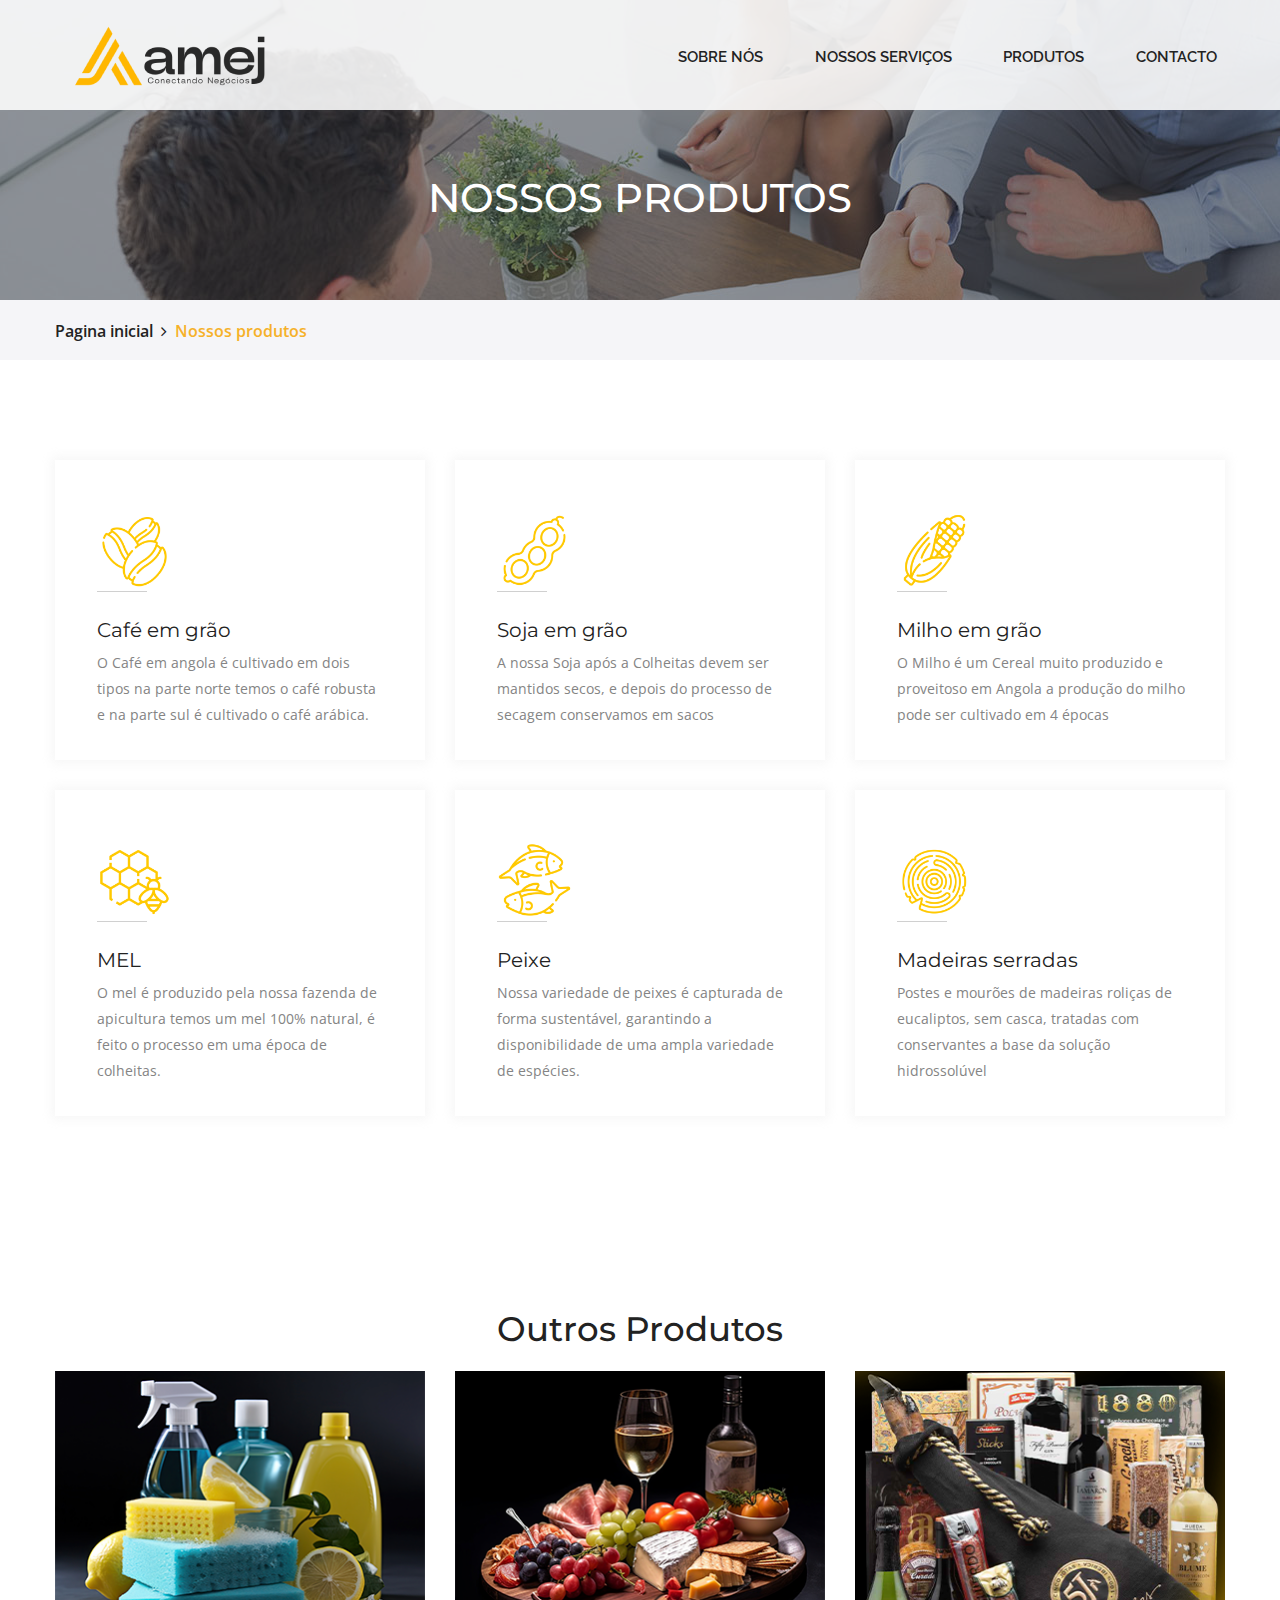
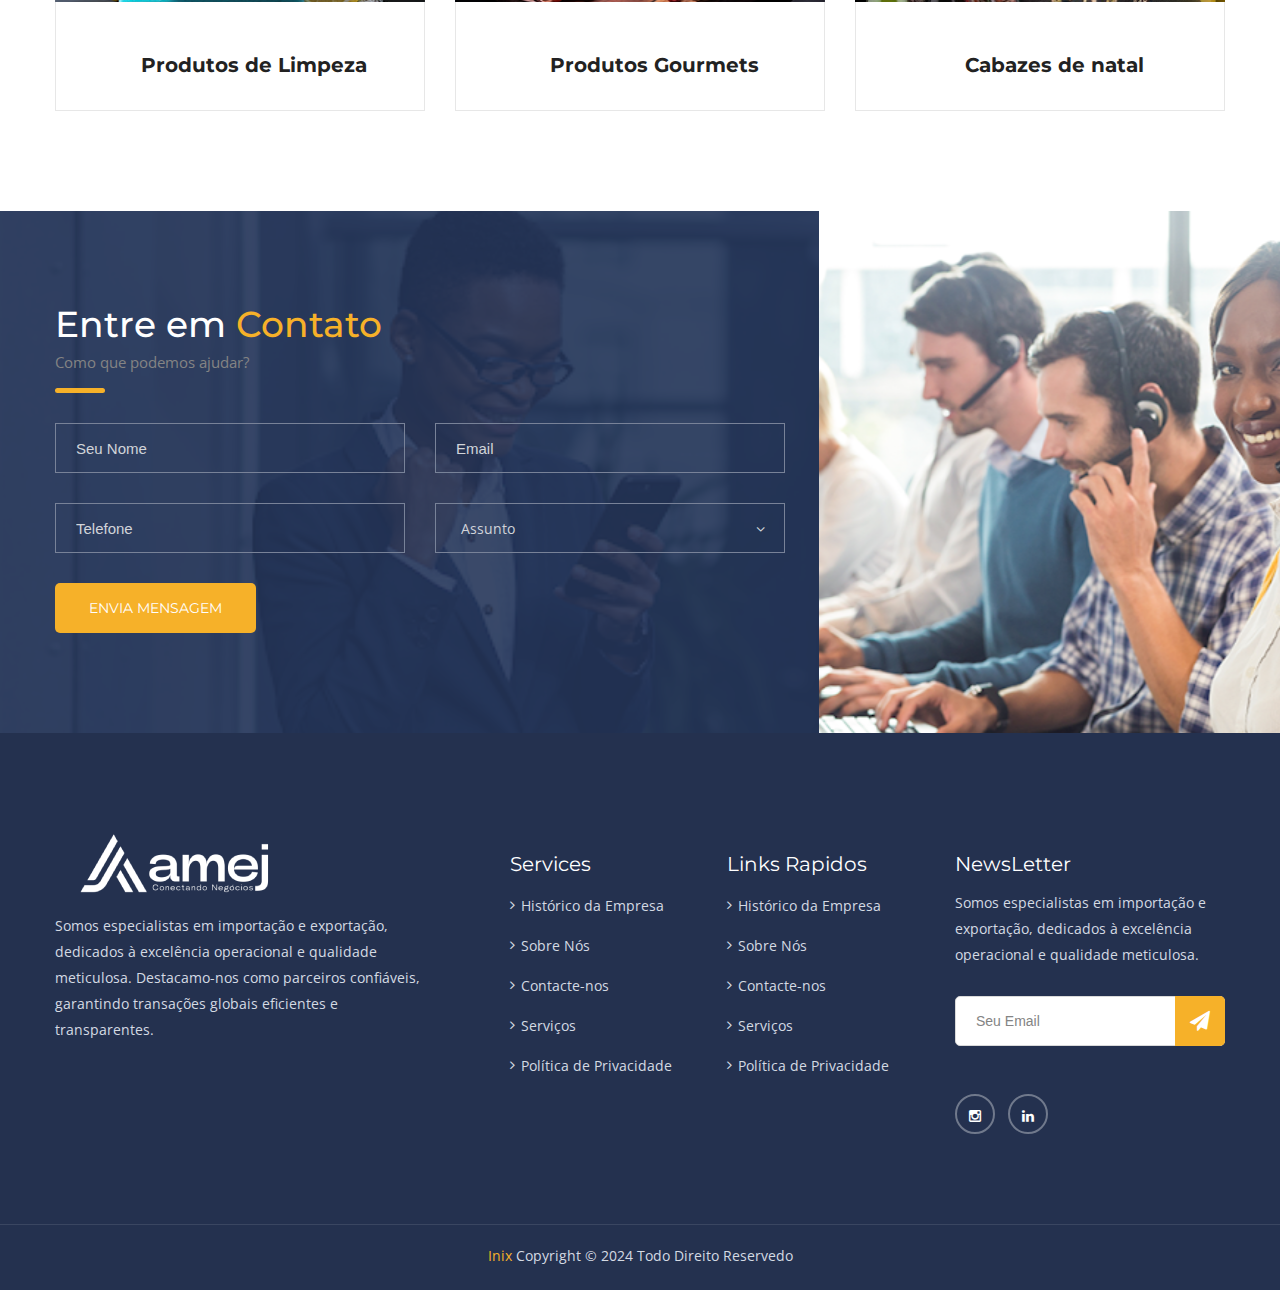
<file: produtos.html>
<!DOCTYPE html>
<html>
  <head>
    <meta charset="utf-8" />
    <meta http-equiv="X-UA-Compatible" content="IE=edge" />
    <meta name="viewport" content="width=device-width, initial-scale=1.0" />

    <title>Produtos | Amej - conectando negocio</title>

    <!-- Stylesheets -->
    <link href="css/style.css" rel="stylesheet" />
    <link href="css/responsive.css" rel="stylesheet" />
    <link
      type="text/css"
      rel="stylesheet"
      id="jssDefault"
      href="css/theme-2.css"
    />
    <link rel="icon" href="favvicon.ico" type="image/x-icon" />
  </head>

  <!-- page wrapper -->
  <body class="page-wrapper">
    <!-- .preloader -->
    <div class="preloader"></div>
    <!-- /.preloader -->

    <!--header search-->

    <!--end header search-->

    <!-- main header area -->
    <header class="main-header">
      <!-- header upper -->

      <!-- end header upper -->

      <!-- header lower -->
      <div class="header-lower">
        <div class="container">
          <div class="row">
            <div class="col-md-3 col-sm-12 col-xs-12">
              <div class="logo-box">
                <a href="index.html"></a>
              </div>
            </div>
            <div class="col-md-9 col-sm-12 col-xs-12">
              <div class="menu-bar">
                <nav class="main-menu">
                  <div class="navbar-header">
                    <button
                      type="button"
                      class="navbar-toggle"
                      data-toggle="collapse"
                      data-target=".navbar-collapse"
                    >
                      <span class="icon-bar"></span>
                      <span class="icon-bar"></span>
                      <span class="icon-bar"></span>
                    </button>
                  </div>
                  <div class="navbar-collapse collapse clearfix">
                    <ul class="navigation clearfix">
                      <li><a href="sobre.html">Sobre nós</a></li>
                      <li class="dropdown">
                        <a href="servicos.html">Nossos serviços</a>
                      </li>
                      <li class="dropdown">
                        <a href="produtos.html">Produtos</a>
                      </li>

                      <li><a href="contacto.html">Contacto</a></li>
                    </ul>
                  </div>
                </nav>
              </div>
            </div>
          </div>
        </div>
      </div>
      <!-- end header lower -->

      <!--sticky header-->
      <div class="sticky-header">
        <div class="container clearfix">
          <div class="row">
            <div class="col-md-3 col-sm-12 col-xs-12">
              <div class="logo-box">
                <a href="index.html"></a>
              </div>
            </div>
            <div class="col-md-9 col-sm-12 col-xs-12">
              <div class="menu-bar">
                <nav class="main-menu">
                  <div class="navbar-header">
                    <button
                      type="button"
                      class="navbar-toggle"
                      data-toggle="collapse"
                      data-target=".navbar-collapse"
                    >
                      <span class="icon-bar"></span>
                      <span class="icon-bar"></span>
                      <span class="icon-bar"></span>
                    </button>
                  </div>
                  <div class="navbar-collapse collapse clearfix">
                    <ul class="navigation clearfix">
                      <li><a href="sobre.html">Sobre Nós</a></li>
                      <li>
                        <a href="servicos.html">Serviços</a>
                      </li>
                      <li>
                        <a href="produtos.html">Produtos</a>
                      </li>
                      <li><a href="contacto.html">Contacto</a></li>
                    </ul>
                  </div>
                </nav>
              </div>
            </div>
          </div>
        </div>
      </div>
      <!-- end sticky header -->
    </header>
    <!-- end main header area -->

    <!-- page title -->
    <div class="about-bg centered">
      <div class="container">
        <div class="text">NOSSOS PRODUTOS</div>
      </div>
    </div>
    <!-- end page title -->

    <!-- bread-crumb -->
    <div class="bread-crumb">
      <div class="container">
        <div class="text">
          <a href="index.html">Pagina inicial</a
          ><i class="fa fa-angle-right"></i> Nossos produtos
        </div>
      </div>
    </div>
    <!-- bread crumb end -->

    <!-- service-style-two -->
    <section class="service-style-tow">
      <div class="container">
        <div class="row">
          <div class="col-md-4 col-sm-6 col-xs-12 service-colmun">
            <div class="service-content">
              <div class="icon-box">
                <img src="icones/icone5.png" style="height: 75px" />
              </div>
              <h4><a href="#produto">Café em grão</a></h4>
              <div class="text">
                <p>
                  O Café em angola é cultivado em dois tipos na parte norte
                  temos o café robusta e na parte sul é cultivado o café
                  arábica.
                </p>
              </div>
            </div>
          </div>
          <div class="col-md-4 col-sm-6 col-xs-12 service-colmun">
            <div class="service-content">
              <div class="icon-box">
                <img src="icones/icone1.png" style="height: 75px" />
              </div>
              <h4><a href="#produto">Soja em grão</a></h4>
              <div class="text">
                <p>
                  A nossa Soja após a Colheitas devem ser mantidos secos, e
                  depois do processo de secagem conservamos em sacos
                </p>
              </div>
            </div>
          </div>
          <div class="col-md-4 col-sm-6 col-xs-12 service-colmun">
            <div class="service-content">
              <div class="icon-box">
                <img src="icones/icone4.png" style="height: 75px" />
              </div>
              <h4><a href="#produto">Milho em grão</a></h4>
              <div class="text">
                <p>
                  O Milho é um Cereal muito produzido e proveitoso em Angola a
                  produção do milho pode ser cultivado em 4 épocas
                </p>
              </div>
            </div>
          </div>
          <div class="col-md-4 col-sm-6 col-xs-12 service-colmun">
            <div class="service-content">
              <div class="icon-box">
                <img src="icones/icone3.png" style="height: 75px" />
              </div>
              <h4><a href="#produto">MEL</a></h4>
              <div class="text">
                <p>
                  O mel é produzido pela nossa fazenda de apicultura temos um
                  mel 100% natural, é feito o processo em uma época de
                  colheitas.
                </p>
              </div>
            </div>
          </div>
          <div class="col-md-4 col-sm-6 col-xs-12 service-colmun">
            <div class="service-content">
              <div class="icon-box">
                <img src="icones/icone2.png" style="height: 75px" />
              </div>
              <h4><a href="#produto">Peixe</a></h4>
              <div class="text">
                <p>
                  Nossa variedade de peixes é capturada de forma sustentável,
                  garantindo a disponibilidade de uma ampla variedade de
                  espécies.
                </p>
              </div>
            </div>
          </div>
          <div class="col-md-4 col-sm-6 col-xs-12 service-colmun">
            <div class="service-content">
              <div class="icon-box">
                <img src="icones/madeira.png" style="height: 75px" />
              </div>
              <h4><a href="#produto">Madeiras serradas</a></h4>
              <div class="text">
                <p>
                  Postes e mourões de madeiras roliças de eucaliptos, sem casca,
                  tratadas com conservantes a base da solução hidrossolúvel
                </p>
              </div>
            </div>
          </div>
        </div>
      </div>
    </section>
    <!-- service style two end -->
    <section class="feature-section sec-pad">
      <div class="container">
        <div class="feature-title centered">
          <div class="section-title"><h2>Outros Produtos</h2></div>
        </div>
        <div class="row" style="margin-top: 20px">
          <div class="col-md-4 col-sm-6 col-xs-12 feature-colmun">
            <div class="single-item text-center">
              <div class="img-box">
                <figure>
                  <img src="images/OutrosProdutos/11.png" alt="" />
                </figure>
              </div>
              <div class="single-content">
                <h4><strong>Produtos de Limpeza</strong></h4>
                <div class="text"></div>
              </div>
            </div>
          </div>
          <div class="col-md-4 col-sm-6 col-xs-12 feature-colmun">
            <div class="single-item text-center">
              <div class="img-box">
                <figure>
                  <img src="images/OutrosProdutos/12.png" alt="" />
                </figure>
              </div>
              <div class="single-content">
                <h4>
                  <strong>Produtos Gourmets</strong>
                </h4>
              </div>
            </div>
          </div>
          <div class="col-md-4 col-sm-6 col-xs-12 feature-colmun">
            <div class="single-item text-center">
              <div class="img-box">
                <figure>
                  <img src="images/OutrosProdutos/13.png" alt="" />
                </figure>
              </div>
              <div class="single-content">
                <h4><strong>Cabazes de natal</strong></h4>
              </div>
            </div>
          </div>
        </div>
      </div>
    </section>
    <!-- call-back-section -->
    <section class="call-back sec-pad">
      <div class="container">
        <div class="row">
          <div class="col-md-8 col-sm-12 col-xs-12 colmun">
            <div class="call-back-content">
              <div class="call-back-title">
                <div class="section-title">
                  <h2>Entre em <span>Contato</span></h2>
                </div>
                <div class="title-text">
                  <p>Como que podemos ajudar?</p>
                </div>
              </div>
              <div class="form-area">
                <form action="#">
                  <div class="row">
                    <div class="col-md-6 col-sm-6 col-xs-12 colmun">
                      <input type="text" placeholder="Seu Nome" />
                    </div>
                    <div class="col-md-6 col-sm-6 col-xs-12 colmun">
                      <input type="email" placeholder="Email" />
                    </div>
                    <div class="col-md-6 col-sm-6 col-xs-12 colmun">
                      <input type="text" placeholder="Telefone" />
                    </div>
                    <div class="col-md-6 col-sm-6 col-xs-12 colmun">
                      <div class="select-box">
                        <i class="fa fa-angle-down"></i>
                        <select class="custom-select-box">
                          <option>Assunto</option>
                          <option>Projecto</option>
                          <option>Financiamento</option>
                          <option>Seguro</option>
                        </select>
                      </div>
                    </div>
                  </div>
                  <div class="button">
                    <button class="btn-one style-one radi">
                      Envia Mensagem
                    </button>
                  </div>
                </form>
              </div>
            </div>
          </div>
        </div>
      </div>
    </section>
    <!-- call-back-section end -->

    <footer class="main-footer sec-pad">
      <div class="container">
        <div class="row">
          <div class="col-md-4 col-sm-6 col-xs-12 footer-colmun">
            <div class="logo-widget footer-widget">
              <div class="footer-logo">
                <a href="index.html"></a>
              </div>
              <div class="text">
                <p>
                  Somos especialistas em importação e exportação, dedicados à
                  excelência operacional e qualidade meticulosa. Destacamo-nos
                  como parceiros confiáveis, garantindo transações globais
                  eficientes e transparentes.
                </p>
              </div>
            </div>
          </div>
          <div class="col-md-3 col-sm-6 col-xs-12 footer-colmun">
            <div class="service-widget footer-widget">
              <div class="footer-title"><h4>Services</h4></div>
              <ul class="list">
                <li><a href="#">Histórico da Empresa</a></li>
                <li><a href="#">Sobre Nós </a></li>
                <li><a href="#">Contacte-nos</a></li>
                <li><a href="#">Serviços</a></li>
                <li><a href="#">Política de Privacidade</a></li>
              </ul>
            </div>
          </div>
          <div class="col-md-2 col-sm-6 col-xs-12 footer-colmun">
            <div class="link-widget footer-widget">
              <div class="footer-title"><h4>Links Rapidos</h4></div>
              <ul class="list">
                <li><a href="#">Histórico da Empresa</a></li>
                <li><a href="#">Sobre Nós </a></li>
                <li><a href="#">Contacte-nos</a></li>
                <li><a href="#">Serviços</a></li>
                <li><a href="#">Política de Privacidade</a></li>
              </ul>
            </div>
          </div>
          <div class="col-md-3 col-sm-6 col-xs-12 footer-colmun">
            <div class="subscribe-widget footer-widget">
              <div class="footer-title"><h4>NewsLetter</h4></div>
              <div class="text">
                <p>
                  Somos especialistas em importação e exportação, dedicados à
                  excelência operacional e qualidade meticulosa.
                </p>
              </div>
              <div class="input-box">
                <form action="#">
                  <input type="email" placeholder="Seu Email" />
                  <button>
                    <i class="fa fa-paper-plane" aria-hidden="true"></i>
                  </button>
                </form>
              </div>
              <ul class="footer-social">
                <li>
                  <a href="#"><i class="fa fa-instagram"></i></a>
                </li>
                <li>
                  <a href="#"><i class="fa fa-linkedin"></i></a>
                </li>
              </ul>
            </div>
          </div>
        </div>
      </div>
    </footer>
    <!-- main footer area end -->

    <!-- footer bottom -->
    <section class="footer-bottom centered">
      <div class="container">
        <div class="copyright">
          <p><a href="#">Inix</a> Copyright © 2024 Todo Direito Reservedo</p>
        </div>
      </div>
    </section>

    <!--End pagewrapper-->

    <!--Scroll to top-->
    <div class="scroll-to-top scroll-to-target" data-target=".main-header">
      <span class="icon fa fa-angle-up"></span>
    </div>

    <!--jquery js -->

    <script type="text/javascript" src="js/jquery-2.1.4.js"></script>
    <script src="js/bootstrap.min.js"></script>
    <script src="js/owl.carousel.min.js"></script>
    <script src="js/wow.js"></script>
    <script src="js/validation.js"></script>
    <script src="js/jquery-ui.js"></script>
    <script src="js/bxslider.js"></script>
    <script type="text/javascript" src="js/SmoothScroll.js"></script>
    <script
      type="text/javascript"
      src="js/jQuery.style.switcher.min.js"
    ></script>
    <script src="js/script.js"></script>

    <!-- End of .page_wrapper -->
  </body>
</html>
</file>
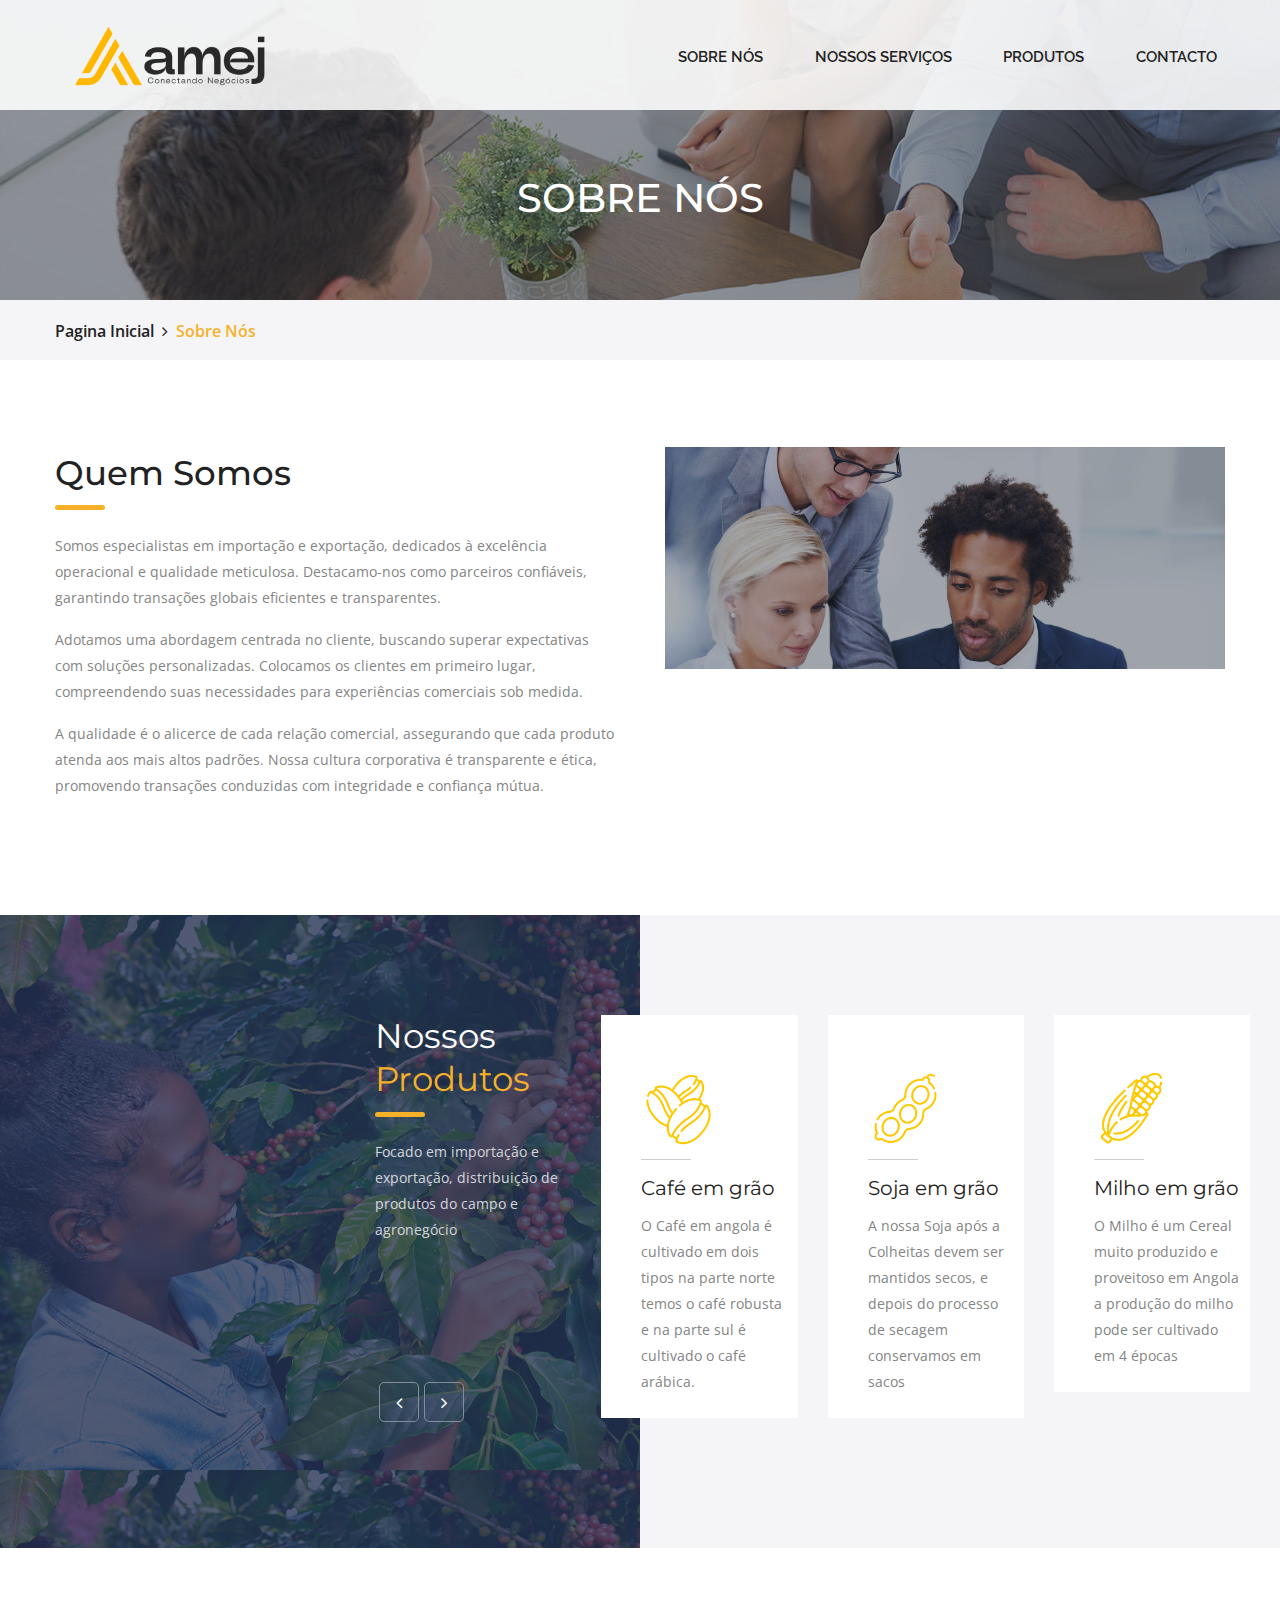
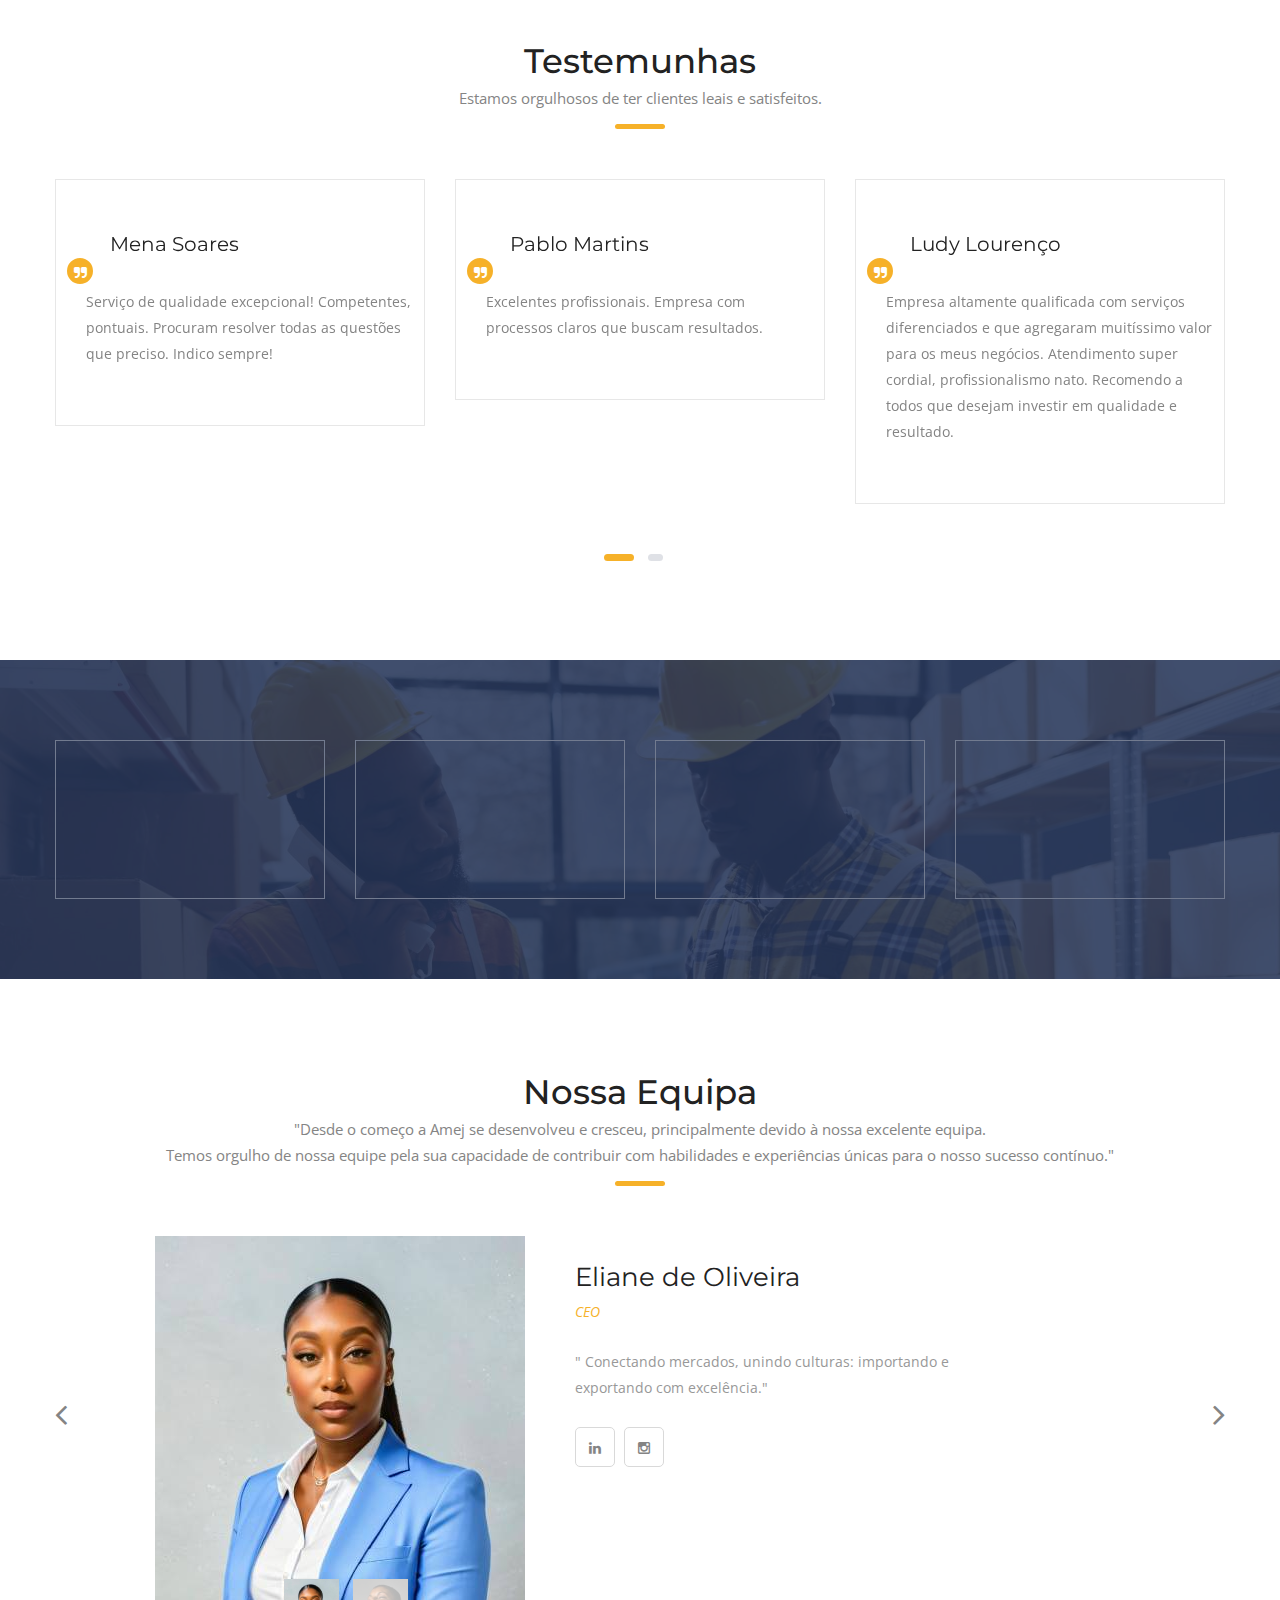
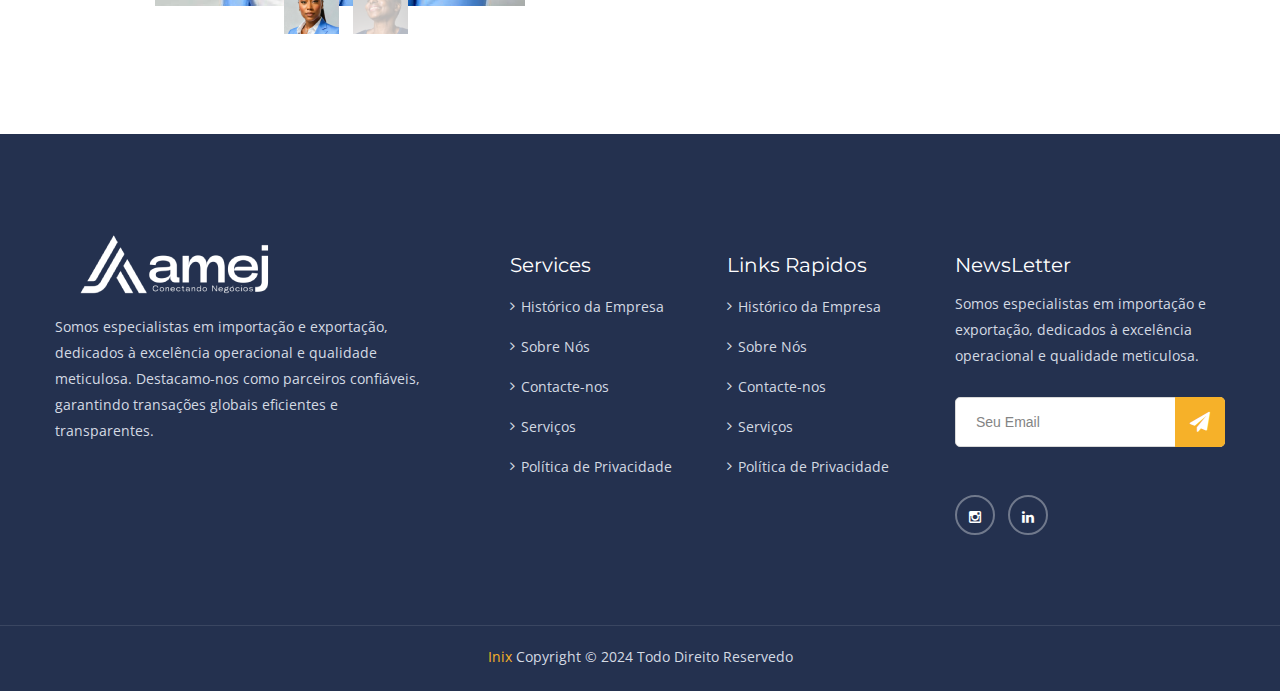
<file: sobre.html>
<!DOCTYPE html>
<html>
  <head>
    <meta charset="utf-8" />
    <meta http-equiv="X-UA-Compatible" content="IE=edge" />
    <meta name="viewport" content="width=device-width, initial-scale=1.0" />

    <title>Sobre Nós | Amej - conectando negocio</title>

    <!-- Stylesheets -->
    <link href="css/style.css" rel="stylesheet" />
    <link href="css/responsive.css" rel="stylesheet" />
    <link
      type="text/css"
      rel="stylesheet"
      id="jssDefault"
      href="css/theme-2.css"
    />
    <link rel="icon" href="favvicon.ico" type="image/x-icon" />
  </head>

  <!-- page wrapper -->
  <body class="page-wrapper">
    <!-- .preloader -->
    <div class="preloader"></div>
    <!-- /.preloader -->

    <!-- switcher menu -->

    <!-- end switcher menu -->

    <!--header search-->
    <section class="header-search">
      <div class="container">
        <div class="row">
          <div class="col-md-12 col-sm-12 col-xs-12">
            <div class="search-form pull-right">
              <form action="#">
                <div class="search">
                  <input
                    type="search"
                    name="search"
                    value=""
                    placeholder="Search Something"
                  />
                  <button type="submit">
                    <span class="fa fa-search" aria-hidden="true"></span>
                  </button>
                </div>
              </form>
            </div>
          </div>
        </div>
      </div>
    </section>
    <!--end header search-->

    <!-- main header area -->
    <header class="main-header">
      <!-- header upper -->

      <!-- end header upper -->

      <!-- header lower -->
      <div class="header-lower">
        <div class="container">
          <div class="row">
            <div class="col-md-3 col-sm-12 col-xs-12">
              <div class="logo-box">
                <a href="index.html"></a>
              </div>
            </div>
            <div class="col-md-9 col-sm-12 col-xs-12">
              <div class="menu-bar">
                <nav class="main-menu">
                  <div class="navbar-header">
                    <button
                      type="button"
                      class="navbar-toggle"
                      data-toggle="collapse"
                      data-target=".navbar-collapse"
                    >
                      <span class="icon-bar"></span>
                      <span class="icon-bar"></span>
                      <span class="icon-bar"></span>
                    </button>
                  </div>
                  <div class="navbar-collapse collapse clearfix">
                    <ul class="navigation clearfix">
                      <li><a href="sobre.html">Sobre nós</a></li>
                      <li class="dropdown">
                        <a href="servicos.html">Nossos serviços</a>
                      </li>
                      <li class="dropdown">
                        <a href="produtos.html">Produtos</a>
                      </li>

                      <li><a href="contacto.html">Contacto</a></li>
                    </ul>
                  </div>
                </nav>
              </div>
            </div>
          </div>
        </div>
      </div>
      <!-- end header lower -->

      <!--sticky header-->
      <div class="sticky-header">
        <div class="container clearfix">
          <div class="row">
            <div class="col-md-3 col-sm-12 col-xs-12">
              <div class="logo-box">
                <a href="index.html"></a>
              </div>
            </div>
            <div class="col-md-9 col-sm-12 col-xs-12">
              <div class="menu-bar">
                <nav class="main-menu">
                  <div class="navbar-header">
                    <button
                      type="button"
                      class="navbar-toggle"
                      data-toggle="collapse"
                      data-target=".navbar-collapse"
                    >
                      <span class="icon-bar"></span>
                      <span class="icon-bar"></span>
                      <span class="icon-bar"></span>
                    </button>
                  </div>
                  <div class="navbar-collapse collapse clearfix">
                    <ul class="navigation clearfix">
                      <li><a href="sobre.html">Sobre Nós</a></li>
                      <li>
                        <a href="servicos.html">Serviços</a>
                      </li>
                      <li>
                        <a href="produtos.html">Produtos</a>
                      </li>
                      <li><a href="contacto.html">Contacto</a></li>
                    </ul>
                  </div>
                </nav>
              </div>
            </div>
          </div>
        </div>
      </div>
      <!-- end sticky header -->
    </header>
    <!-- end main header area -->

    <!-- page title -->
    <div class="about-bg centered">
      <div class="container">
        <div class="text">SOBRE NÓS</div>
      </div>
    </div>
    <!-- end page title -->

    <!-- bread-crumb -->
    <div class="bread-crumb">
      <div class="container">
        <div class="text">
          <a href="index.html">Pagina Inicial</a
          ><i class="fa fa-angle-right"></i> Sobre Nós
        </div>
      </div>
    </div>
    <!-- bread crumb end -->

    <!-- about section -->
    <section class="about-section sec-pad">
      <div class="container">
        <div class="row">
          <div class="col-md-6 col-sm-6 col-xs-12 about-colmun">
            <div class="about-content">
              <div class="about-title">
                <div class="section-title"><h2>Quem Somos</h2></div>
                <div class="title-text"></div>
              </div>
              <div class="text">
                <p>
                  Somos especialistas em importação e exportação, dedicados à
                  excelência operacional e qualidade meticulosa. Destacamo-nos
                  como parceiros confiáveis, garantindo transações globais
                  eficientes e transparentes.
                </p>
                <p>
                  Adotamos uma abordagem centrada no cliente, buscando superar
                  expectativas com soluções personalizadas. Colocamos os
                  clientes em primeiro lugar, compreendendo suas necessidades
                  para experiências comerciais sob medida.
                </p>
                <p>
                  A qualidade é o alicerce de cada relação comercial,
                  assegurando que cada produto atenda aos mais altos padrões.
                  Nossa cultura corporativa é transparente e ética, promovendo
                  transações conduzidas com integridade e confiança mútua.
                </p>
              </div>
            </div>
          </div>
          <div class="col-md-6 col-sm-6 col-xs-12 about-colmun">
            <div class="img-box">
              <figure><img src="images/1.jpg" alt="" /></figure>
            </div>
          </div>
        </div>
      </div>
    </section>
    <!-- about section end -->

    <section class="service-section">
      <div class="container-fullid">
        <div class="row">
          <div class="col-md-3 col-sm-6 col-sm-12 service-colmun">
            <div class="service-title">
              <div class="sec-title">
                <h2>Nossos <span>Produtos</span></h2>
              </div>
              <div class="text">
                <p>
                  Focado em importação e exportação, distribuição de produtos do
                  campo e agronegócio
                </p>
              </div>
            </div>
          </div>
          <div class="col-md-9 col-sm-12 col-xs-12 service-colmun">
            <div class="three-column-carousel">
              <div class="single-item">
                <div class="icon-box">
                  <img src="icones/icone5.png" style="height: 75px" />
                </div>
                <h4><a href="service-details.html">Café em grão</a></h4>
                <div class="text">
                  <p>
                    O Café em angola é cultivado em dois tipos na parte norte
                    temos o café robusta e na parte sul é cultivado o café
                    arábica.
                  </p>
                </div>
              </div>
              <div class="single-item">
                <div class="icon-box">
                  <img src="icones/icone1.png" style="height: 75px" />
                </div>
                <h4><a href="service-details.html">Soja em grão</a></h4>
                <div class="text">
                  <p>
                    A nossa Soja após a Colheitas devem ser mantidos secos, e
                    depois do processo de secagem conservamos em sacos
                  </p>
                </div>
              </div>
              <div class="single-item">
                <div class="icon-box">
                  <img src="icones/icone4.png" style="height: 75px" />
                </div>
                <h4><a href="service-details.html">Milho em grão</a></h4>
                <div class="text">
                  <p>
                    O Milho é um Cereal muito produzido e proveitoso em Angola a
                    produção do milho pode ser cultivado em 4 épocas
                  </p>
                </div>
              </div>

              <div class="single-item">
                <div class="icon-box">
                  <img src="icones/icone3.png" style="height: 75px" />
                </div>
                <h4><a href="service-details.html">Mel</a></h4>
                <div class="text">
                  <p>
                    O mel é produzido pela nossa fazenda de apicultura temos um
                    mel 100% natural, é feito o processo em uma época de
                    colheitas.
                  </p>
                </div>
              </div>

              <div class="single-item">
                <div class="icon-box">
                  <img src="icones/icone2.png" style="height: 75px" />
                </div>
                <h4><a href="service-details.html">Peixe</a></h4>
                <div class="text">
                  <p>
                    Nossa variedade de peixes é capturada de forma sustentável,
                    garantindo a disponibilidade de uma ampla variedade de
                    espécies.
                  </p>
                </div>
              </div>
              <div class="single-item">
                <div class="icon-box">
                  <img src="icones/madeira.png" style="height: 75px" />
                </div>
                <h4><a href="service-details.html">Madeiras serradas</a></h4>
                <div class="text">
                  <p>
                    Postes e mourões de madeiras roliças de eucaliptos, sem
                    casca, tratadas com conservantes a base da solução
                    hidrossolúvel
                  </p>
                </div>
              </div>
            </div>
          </div>
        </div>
      </div>
    </section>

    <!-- testimonial section -->
    <section class="testimonial-section sec-pad">
      <div class="container">
        <div class="testimonial-title centered">
          <div class="section-title"><h2>Testemunhas</h2></div>
          <div class="title-text">
            <p>Estamos orgulhosos de ter clientes leais e satisfeitos.</p>
          </div>
        </div>
        <div class="testimonial-slider">
          <div class="testimonial-content">
            <div class="authore-info">
              <div class="img-box">
              </div>
              <div class="author-meta">
                <h4>Mena Soares</h4>
              </div>
            </div>
            <div class="text">
              <p>
                Serviço de qualidade excepcional! Competentes, pontuais. Procuram resolver todas as questões que preciso. Indico sempre!
              </p>
            </div>
          </div>
          <div class="testimonial-content">
            <div class="authore-info">
              <div class="img-box">
              </div>
              <div class="author-meta">
                <h4>Pablo  Martins</h4>
              </div>
            </div>
            <div class="text">
              <p>
                Excelentes profissionais. Empresa com processos claros que buscam resultados.
              </p>
            </div>
          </div>
          <div class="testimonial-content">
            <div class="authore-info">
              <div class="img-box">
              </div>
              <div class="author-meta">
                <h4>Ludy Lourenço</h4>
              </div>
            </div>
            <div class="text">
              <p>
                Empresa altamente qualificada com serviços diferenciados e que agregaram muitíssimo valor para os meus negócios. Atendimento super cordial, profissionalismo nato. Recomendo a todos que desejam investir em qualidade e resultado.
              </p>
            </div>
          </div>
          <div class="testimonial-content">
            <div class="authore-info">
              <div class="img-box">
              </div>
              <div class="author-meta">
                <h4>Lillo Moura</h4>
              </div>
            </div>
            <div class="text">
              <p>
                Uma empresa muito comprometida com seus clientes! Ótimos resultados.
              </p>
            </div>
          </div>
     
        </div>
      </div>
    </section>
    <!-- testimonial section end -->

    <!-- fact-counter -->
    <section class="fact-counter centered">
      <div class="container">
        <div class="row">
          <div class="col-md-3 col-sm-6 col-xs-12 counter-colmun">
            <div class="single-item">
              <article class="column wow fadeIn" data-wow-duration="0ms">
                <div class="count-outer">
                  <span class="count-text" data-speed="1500" data-stop="2023"
                    >0</span
                  >
                </div>
                <div class="text">Ano de Fundação</div>
              </article>
            </div>
          </div>
          <div class="col-md-3 col-sm-6 col-xs-12 counter-colmun">
            <div class="single-item">
              <article class="column wow fadeIn" data-wow-duration="0ms">
                <div class="count-outer">
                  <span class="count-text" data-speed="1500" data-stop="20"
                    >0</span
                  ><span>+</span>
                </div>
                <div class="text">Diferentes Produtos</div>
              </article>
            </div>
          </div>
          <div class="col-md-3 col-sm-6 col-xs-12 counter-colmun">
            <div class="single-item">
              <article class="column wow fadeIn" data-wow-duration="0ms">
                <div class="count-outer">
                  <span class="count-text" data-speed="1500" data-stop="5"
                    >0</span
                  ><span>+</span>
                </div>
                <div class="text">Parceiros especializados</div>
              </article>
            </div>
          </div>
          <div class="col-md-3 col-sm-6 col-xs-12 counter-colmun">
            <div class="single-item">
              <article class="column wow fadeIn" data-wow-duration="0ms">
                <div class="count-outer">
                  <span class="count-text" data-speed="1500" data-stop="2"
                    >0</span
                  ><span>+</span>
                </div>
                <div class="text">Países</div>
              </article>
            </div>
          </div>
        </div>
      </div>
    </section>
    <!-- fact-counter section end -->

    <!-- team section -->
    <section class="our-team sec-pad">
      <div class="container">
        <div class="team-title centered">
          <div class="section-title"><h2>Nossa Equipa</h2></div>
          <div class="title-text">
            <p>
              "Desde o começo a Amej se desenvolveu e cresceu, principalmente
              devido à nossa excelente equipa.<br />
              Temos orgulho de nossa equipe pela sua capacidade de contribuir
              com habilidades e experiências únicas para o nosso sucesso
              contínuo."
            </p>
          </div>
        </div>
        <div class="row">
          <div
            class="col-md-10 col-sm-12 col-xs-12 col-md-offset-1 team-colmun"
          >
            <div class="bxslider">
              <div class="row">
                <div class="col-md-5 col-sm-5 col-xs-12 team-colmun">
                  <div class="clearfix">
                    <figure class="img-box pull-left">
                      <a href="team.html"
                        ><img src="images/eliana.jpg" alt=""
                      /></a>
                    </figure>
                  </div>
                </div>
                <div class="col-md-7 col-sm-7 col-xs-12 team-colmun">
                  <div class="team-content">
                    <div class="team-info">
                      <div class="team-text">
                        <a href="team.html">Eliane de Oliveira</a>
                      </div>
                      <span>CEO</span>
                    </div>
                    <div class="text">
                      <p>
                        " Conectando mercados, unindo culturas: importando e<br />
                        exportando com excelência."
                      </p>
                    </div>

                    <ul class="team-social">
                      <li>
                        <a href="#"><i class="fa fa-linkedin"></i></a>
                      </li>
                      <li>
                        <a href="#"><i class="fa fa-instagram"></i></a>
                      </li>
                    </ul>
                  </div>
                </div>
              </div>
              <div class="row">
                <div class="col-md-5 col-sm-5 col-xs-12 team-colmun">
                  <div class="clearfix">
                    <figure class="img-box pull-left">
                      <a href="team.html"
                        ><img src="images/second.jpg" alt=""
                      /></a>
                    </figure>
                  </div>
                </div>
                <div class="col-md-7 col-sm-7 col-xs-12 team-colmun">
                  <div class="team-content">
                    <div class="team-info">
                      <div class="team-text">
                        <a href="team.html">Adalgiza Rodrigues</a>
                      </div>
                      <span> Administradora Executiva</span>
                    </div>
                    <div class="text">
                      <p>
                        "Expandindo horizontes, superando fronteiras: importando
                        e <br />
                        exportando para um mundo conectado."
                      </p>
                    </div>

                    <ul class="team-social">
                      <li></li>

                      <li>
                        <a href="#"><i class="fa fa-linkedin"></i></a>
                      </li>
                      <li>
                        <a href="#"><i class="fa fa-instagram"></i></a>
                      </li>
                    </ul>
                  </div>
                </div>
              </div>
            </div>
            <div class="slider-pager">
              <div class="center">
                <ul class="nav-link list-inline">
                  <li id="slider-prev"></li>
                  <li id="slider-next"></li>
                </ul>
              </div>
            </div>
          </div>
          <div
            class="col-md-10 col-sm-12 col-xs-12 col-md-offset-1 team-colmun"
          >
            <div class="row">
              <div class="col-md-5">
                <div class="slider-pager">
                  <ul class="list-inline thumb-box style2">
                    <li>
                      <a class="active" data-slide-index="0" href="#"
                        ><figure>
                          <img src="images/iconeliane.png" alt="" /></figure
                      ></a>
                    </li>
                    <li>
                      <a data-slide-index="1" href="#"
                        ><figure><img src="images/2_11.png" alt="" /></figure
                      ></a>
                    </li>
                  </ul>
                </div>
              </div>
            </div>
          </div>
        </div>
      </div>
    </section>
    <!-- team section end -->

    <!-- main footer area -->
    <footer class="main-footer sec-pad">
      <div class="container">
        <div class="row">
          <div class="col-md-4 col-sm-6 col-xs-12 footer-colmun">
            <div class="logo-widget footer-widget">
              <div class="footer-logo">
                <a href="index.html"></a>
              </div>
              <div class="text">
                <p>
                  Somos especialistas em importação e exportação, dedicados à
                  excelência operacional e qualidade meticulosa. Destacamo-nos
                  como parceiros confiáveis, garantindo transações globais
                  eficientes e transparentes.
                </p>
              </div>
            </div>
          </div>
          <div class="col-md-3 col-sm-6 col-xs-12 footer-colmun">
            <div class="service-widget footer-widget">
              <div class="footer-title"><h4>Services</h4></div>
              <ul class="list">
                <li><a href="#">Histórico da Empresa</a></li>
                <li><a href="#">Sobre Nós </a></li>
                <li><a href="#">Contacte-nos</a></li>
                <li><a href="#">Serviços</a></li>
                <li><a href="#">Política de Privacidade</a></li>
              </ul>
            </div>
          </div>
          <div class="col-md-2 col-sm-6 col-xs-12 footer-colmun">
            <div class="link-widget footer-widget">
              <div class="footer-title"><h4>Links Rapidos</h4></div>
              <ul class="list">
                <li><a href="#">Histórico da Empresa</a></li>
                <li><a href="#">Sobre Nós </a></li>
                <li><a href="#">Contacte-nos</a></li>
                <li><a href="#">Serviços</a></li>
                <li><a href="#">Política de Privacidade</a></li>
              </ul>
            </div>
          </div>
          <div class="col-md-3 col-sm-6 col-xs-12 footer-colmun">
            <div class="subscribe-widget footer-widget">
              <div class="footer-title"><h4>NewsLetter</h4></div>
              <div class="text">
                <p>
                  Somos especialistas em importação e exportação, dedicados à
                  excelência operacional e qualidade meticulosa.
                </p>
              </div>
              <div class="input-box">
                <form action="#">
                  <input type="email" placeholder="Seu Email" />
                  <button>
                    <i class="fa fa-paper-plane" aria-hidden="true"></i>
                  </button>
                </form>
              </div>
              <ul class="footer-social">
                <li>
                  <a href="#"><i class="fa fa-instagram"></i></a>
                </li>
                <li>
                  <a href="#"><i class="fa fa-linkedin"></i></a>
                </li>
              </ul>
            </div>
          </div>
        </div>
      </div>
    </footer>
    <!-- main footer area end -->

    <section class="footer-bottom centered">
      <div class="container">
        <div class="copyright">
          <p><a href="#">Inix</a> Copyright © 2024 Todo Direito Reservedo</p>
        </div>
      </div>
    </section>

    <!--End pagewrapper-->

    <!--Scroll to top-->
    <div class="scroll-to-top scroll-to-target" data-target=".main-header">
      <span class="icon fa fa-angle-up"></span>
    </div>

    <!--jquery js -->

    <script type="text/javascript" src="js/jquery-2.1.4.js"></script>
    <script src="js/bootstrap.min.js"></script>
    <script src="js/owl.carousel.min.js"></script>
    <script src="js/wow.js"></script>
    <script src="js/validation.js"></script>
    <script src="js/jquery-ui.js"></script>
    <script src="js/bxslider.js"></script>
    <script type="text/javascript" src="js/SmoothScroll.js"></script>
    <script
      type="text/javascript"
      src="js/jQuery.style.switcher.min.js"
    ></script>
    <script src="js/script.js"></script>

    <!-- End of .page_wrapper -->
  </body>
</html>
</file>
<file: css/responsive.css>
/*  Theme HTML Template */



@media only screen and (max-width: 1200px){

	.header-lower{
		margin-bottom: 0px;
	}
	.main-header .search-box{
		margin-left: 25px;
	}
	.main-menu .navigation > li{
		margin-left: 30px;
	}
	.main-header .search-box:before{
		display: none;
	}
	.sticky-header .main-menu {
	    right: 10px;
	}
	.sticky-header .main-menu .navigation > li{
		margin-left: 14px;
	}
	.service-section {
	    padding: 100px 30px 100px 31px;
	}
	.team-page .single-item .lower-content .team-social li{
		margin: 3px 1px;
	}
	.logo-box{
		margin-left: -30px;
	}
	.our-team .slider-pager{
		margin-top: -50px;
	}
	.about-bg{
		padding-top: 80px;
	}

}



@media only screen and (min-width: 768px){
	.main-menu .navigation > li > ul,
	.main-menu .navigation > li > ul > li > ul{
		display:block !important;
		visibility:hidden;
		opacity:0;
	}
}



@media only screen and (max-width: 991px){
	
	.logo-box {
		display: block;
		width: 243px;
		margin: auto;
		margin-top: 15px;
	}
	.header-upper .top-left {
		display: block;
		text-align: center;
	}
	.header-upper .top-left li{
		margin-right: 10px;
	}
	.header-upper .top-right {
		float: none;
		display: block;
	}
	.main-menu .navigation > li > a {
		padding: 20px 6px 25px 6px;
	}
	.main-menu .navbar-collapse > ul li.dropdown .dropdown-btn{
		top: 17px;
	}
	.feature-section .single-item{
		margin-bottom: 30px;
	}
	.testimonial-section .owl-theme .owl-controls{
		display: none;
	}
	.service-section .service-title{
		margin-bottom: 60px;
	}
	.service-section .owl-theme .owl-controls{
		position: relative;
		left: 0px;
		bottom: 0px;
		text-align: center;
		top: 15px;
	}
	.fact-counter .single-item{
		margin-bottom: 30px;
	}
	.our-team .slider-pager{
		text-align: left;
		margin-top: -49px;
	}
	.call-back:after{
		width: 100%;
	}
	.news-section .single-item{
		margin-bottom: 30px;
	}
	.sponsors-section .owl-theme .owl-controls{
		display: none;
	}
	.main-footer .service-widget{
		margin-bottom: 40px;
	}
	.main-footer .link-widget{
		margin-left: 0px;
	}
	.about-section .img-box{
		margin-left: 0px;
		top: 85px;
	}
	.faq-section .faq-content{
		margin-bottom: 50px;
	}
	.faq-section .faq-sidebar{
		margin-left: 0px;
	}
	.blog-page .sidebar{
		margin-left: 0px;
		margin-top: 50px;
	}
	.contact-info .single-item{
		margin-bottom: 30px;
	}
	.contact-section .contact-form-area{
		margin-bottom: 50px;
	}
	.service-section:after,
	.service-section:before{
		width: 100%;
	}
	.gallery-section .owl-theme .owl-controls{
		right: 15px;
	}
	.header-upper .top-right .social-top{
		display: block;
		text-align: center;
	}
	.header-upper .top-right .button-top{
		margin-left: 0px;
		display: block;
		text-align: center;
		margin-top: 8px;
		margin-bottom: 10px;
	}

}
@media only screen and (max-width: 767px){
	
	
	.main-menu .collapse {
		overflow:auto;
		float:none;
		width:100%;
		padding:10px 0px 0px;
		border:none;
		margin:0px;
		-ms-border-radius:3px;
		-moz-border-radius:3px;
		-webkit-border-radius:3px;
		-o-border-radius:3px;
		border-radius:3px;
   }
   
	.main-menu .collapse.in,
	.main-menu .collapsing{
		padding:10px 0px 0px;
		border:none;
		-ms-border-radius:3px;
		-moz-border-radius:3px;
		-webkit-border-radius:3px;
		-o-border-radius:3px;
		border-radius:3px;	
	}
	
	
	.main-menu .navbar-header {
	    position: relative;
	    display: inline-block;
	    text-align: right;
	    padding: 12px 0px;
	    right: 0px;
	    z-index: 12;
	}
	
	.main-menu .navbar-header .navbar-toggle{
		display:inline-block;
		z-index:7;
		float:none;
		margin-bottom: 0px;
		margin-top: 0px;
	}
	
	.main-menu .navbar-header .navbar-toggle .icon-bar{
		background:#f6b129;	
	}
	
	.main-menu .navbar-collapse > .navigation{
		float:none !important;
		margin:0px !important;
		width:100% !important;
		background:#fff;
		border-top: 1px solid #eee;
		border-right: 1px solid #eee;
	}
	
	.main-menu .navbar-collapse > .navigation > li{
		margin:0px !important;
		float:none !important;
		width:100%;
	}
	
	.main-menu .navigation > li > a,
	.main-menu .navigation > li > ul:before{
		border:none;	
	}
	
	.main-menu .navbar-collapse > .navigation > li > a{
		padding:10px 10px !important;
		border-bottom: 1px solid #eee;
	}
	
	.main-menu .navigation li.dropdown > a:after,
	.main-menu .navigation > li.dropdown > a:before,
	.main-menu .navigation > li > ul > li > a::before,
	.main-menu .navigation > li > ul > li > ul > li > a::before{
		color:#ffffff !important;
		right:15px;
		font-size:16px;
		display:none !important;
	}
	
	.main-menu .navbar-collapse > .navigation > li > ul,
	.main-menu .navbar-collapse > .navigation > li > ul > li > ul{
		position:relative;
		border:none;
		float:none;
		visibility:visible;
		opacity:1;
		display:none;
		margin:0px;
		left:auto !important;
		right:auto !important;
		top:auto !important;
		width:100%;
		background:#222;
		-webkit-border-radius:0px;
		-ms-border-radius:0px;
		-o-border-radius:0px;
		-moz-border-radius:0px;
		border-radius:0px;
		transition:none !important;
		-webkit-transition:none !important;
		-ms-transition:none !important;
		-o-transition:none !important;
		-moz-transition:none !important;
	}
		
	.main-menu .navbar-collapse > .navigation > li > ul,
	.main-menu .navbar-collapse > .navigation > li > ul > li > ul{
		border-top:1px solid rgba(255,255,255,1) !important;	
	}
	
	.main-menu .navbar-collapse > .navigation > li,
	.main-menu .navbar-collapse > .navigation > li > ul > li,
	.main-menu .navbar-collapse > .navigation > li > ul > li > ul > li{
		opacity:1 !important;
		top:0px !important;
		left:0px !important;
	}
	
	.main-menu .navbar-collapse > .navigation > li:first-child{
		border:none;	
	}
	
	.main-menu .navbar-collapse > .navigation > li > a,
	.main-menu .navbar-collapse > .navigation > li > ul > li > a,
	.main-menu .navbar-collapse > .navigation > li > ul > li > ul > li > a{
		padding:10px 10px !important;
		line-height:22px;
		color:#222;
		background: #fff;
		text-align:left;
	}
	
	.main-menu .navbar-collapse > .navigation > li:hover > a,
	.main-menu .navbar-collapse > .navigation > li > ul > li:hover > a,
	.main-menu .navbar-collapse > .navigation > li > ul > li > ul > li:hover > a,
	.main-menu .navbar-collapse > .navigation > li.current > a,
	.main-menu .navbar-collapse > .navigation > li.current-menu-item > a{
		background: #fff;
	}
	
	.main-menu .navbar-collapse > .navigation li.dropdown .dropdown-btn{
		display:block;
		position: absolute;
		top: 5px;
		right: 10px;
		cursor: pointer;
	}
	.main-menu .navbar-collapse > .navigation li.dropdown .dropdown-btn span{
		color: #222;
		font-size: 20px;
		z-index: 1;
	}
	.main-menu .navigation > li > ul > li > a{
		border-bottom: 1px solid #eee !important;
	}
	.main-menu .navbar-collapse > .navigation li.dropdown:after,
	.main-menu .navigation > li > ul:before{
		display:none !important;	
	}
	.main-header .menu-bar{
		float: none;
	}
	.main-header .info-box{
		position: absolute;
		top: 4px;
		right: 0px;
	}
	.main-menu{
		width: 100%;
	}
	.sticky-header .logo-box{
		display: none;
	}
	.feature-section .img-box{
		width: 100%;
	}
	.our-team .slider-pager{
		display: none;
	}
	.ui-selectmenu-button.ui-button{
		margin-bottom: 30px;
	}
	.news-section .single-item .img-box{
		width: 100%;
	}
	.main-footer .service-widget{
		padding: 0px;
	}
	.about-section .img-box{
		width: 100%;
	}
	.team-page .img-box{
		width: 100%;
	}
	.logo-widget.footer-widget {
	    margin-bottom: 15px;
	}
	.main-header .info-box{
		right: 0px;
	}
}

@media only screen and (max-width: 599px){
	
	.gallery-section .owl-theme .owl-controls {
	    right: 0px;
	    position: relative;
	    text-align: center;
	    top: 15px;
	}
	.tp-leftarrow.tparrows.default.preview3,
	.tp-rightarrow.tparrows.default.preview3{
		display: none;
	}
	.blog-details .single-item .news-content{
		padding-right: 10px;
	}
	.main-slider .btn-two{
		display: block;
		margin-left: 0px;
		margin-top: 10px;
	}
}

@media only screen and (max-width: 499px) {
	
	.header-upper .top-right .button-top a{
	    padding: 12px 22px;
	}

}

@media only screen and (max-width: 399px){

	.header-upper .top-left li {
	    margin-right: 10px;
	    width: 173px;
	    display: block;
	    margin: 0 auto;
	    line-height: 26px;
	}
	.error-section .error-title{
		font-size: 140px;
		line-height: 140px;
	}
	.testimonial-section .img-box{
		margin-bottom: 15px;
	}

}

@media only screen and (max-width: 300px){
	
	


}
</file>
<file: css/theme-2.css>
/*============

This file only contains the theme color schemes, (not the style ) If you want to change the color
 schemes of the theme 
just change the color code  and rgba value. The whole theme color will be changed.

===========*/





/* Filter the 'background' value classes*/

.switcher .switch_btn button,.style-one,.btn-one,.title-text:before,.feature-section .single-item 
.single-content .icon-box,.sec-title h2:before,.owl-theme .owl-controls .owl-nav [class*="owl-"]:hover,
.testimonial-section .img-box:before,.owl-theme .owl-dots .owl-dot.active span, .owl-theme .owl-dots 
.owl-dot:hover span,.our-team .team-content .team-social li a:hover, .our-team .team-content 
.team-social li a.active,.news-section .single-item .news-content .date,.news-section 
.single-item:hover .news-content h4 a:before,.main-footer .subscribe-widget .input-box button,
.main-footer .subscribe-widget .footer-social li a:hover, .main-footer .subscribe-widget 
.footer-social li a.active,.team-page .single-item .lower-content .team-social li a:hover, 
.team-page .single-item .lower-content .team-social li a.active,.main-slider .btn-two:hover,.accordion-box 
.accordion .acc-btn.active .acc-title,.link-btn li a:hover, .link-btn li a.active,.blog-details .post-share-option 
.post-social li a.active, .blog-details .post-share-option .post-social li a:hover,.main-menu .navbar-header 
.navbar-toggle .icon-bar,.scroll-to-top,.header-search button

{
	background: #f6b129;
}


/* background style two */





/* Filter the 'color' value classes*/

.header-upper .top-left li i:before,.header-upper .top-right .social-top li a:hover,
.main-menu .navigation > li:hover > a,.main-menu .navigation > li.current > a,.main-menu .navigation > 
li > ul > li:hover > a,.sec-title span,.service-section .three-column-carousel .single-item .icon-box 
i:before,span,.ui-menu .ui-menu-item-wrapper:hover,.news-section .single-item .news-content 
.meta li:first-child,h5 a:hover, h6 a:hover, h4 a:hover, h4 a:hover,.main-footer .link-widget li a:hover, 
.main-footer .service-widget li a:hover,.footer-bottom a,.bread-crumb .text,.about-section 
.about-content .list li:before,.service-style-tow .service-content .icon-box i:before,.main-menu 
.navbar-collapse > ul li.dropdown.current .dropdown-btn span:before,.main-menu .navbar-collapse > ul li
.dropdown:hover .dropdown-btn span:before,.service-details .sidebar .sidebar-list a.active,
.service-details .sidebar .sidebar-list a.active:before,.service-details .sidebar-details 
.content-style-two .list li:before,.gallery-section h5,.single-item .img-box .overlay .box .content a i,
.error-section .error-title,.blog-page .sidebar-catagories .sidebar-list a.active,.blog-page .sidebar-catagories 
.sidebar-list a.active:before,.contact-info .single-item .icon-box i:before

 {
	color:#f6b129;
}

/* Filter the 'border color' value classes*/

.main-menu .navigation > li > ul,.main-menu .navigation > li > ul > li > a,.main-slider .btn-one,
.owl-theme .owl-controls .owl-nav [class*="owl-"]:hover,.our-team .team-content .team-social li a:hover, 
.our-team .team-content .team-social li a.active,.main-footer .subscribe-widget .footer-social li a:hover, 
.main-footer .subscribe-widget .footer-social li a.active,.main-slider .btn-two:hover,input:focus, textarea:focus,
.accordion-box .accordion .acc-btn.active .acc-title,.link-btn li a:hover, .link-btn li a.active,
.blog-details .post-share-option .post-social li a.active, .blog-details .post-share-option .post-social li a:hover,
.header-search .search input[type="text"], .header-search input[type="search"],.header-search button

{
  border-color:#f6b129;
}


/* change the theme logo for your own color schemes */

.logo-box {
    background: url(../images/logo1_1.png) no-repeat 9% 100%;
}

.footer-logo{
  background: url(../images/novologo.png) no-repeat 9% 100%;
}
</file>
<file: css/style.css>
/* Css Template For The Biznes */


/************ TABLE OF CONTENTS ***************
1. Fonts
2. Reset
3. Global
4. Main Header
5. Main Slider
6. Feature Section
7. Service Section
9. Testimonial Section
8. Fact Counter
10. Team Section
11. Call Back Section
12. Gallery Section
14. News Section
15. Sponsors Section
16. Main Footer
19. Footer Bottom
20. Page Title
21. About Section
22. Service Style Two
23. Service Page
24. Service Details Content
25. Team Page
26. Gallery Page / Gallery Section
27. Faq Page
28. Error Section / Error Page
29. Blog Page
30. Blog Classic Content
31. Sidebar Content
32. Blog Details
33. Blog Details Content
34. Contact Section
35. Google Map


**********************************************/

/* use font link */

@import url('https://fonts.googleapis.com/css?family=Montserrat:100,100i,200,200i,300,300i,400,400i,500,500i,600,600i,700,700i,800,800i,900,900i');
@import url('https://fonts.googleapis.com/css?family=Open+Sans:300,300i,400,400i,600,600i,700,700i,800,800i');
@import url('https://fonts.googleapis.com/css?family=Raleway:300,300i,400,400i,500,500i,600,600i,700,700i,800,800i,900,900i');

/* use style sheet */

@import url(font-awesome.css);
@import url(flaticon.css);
@import url(animate.css);
@import url(owl.css);
@import url(bootstrap.css);
@import url(bootstrap.min.css);
@import url(settings.css);
@import url(jquery-ui.css);
@import url(jquery.fancybox.css);
@import url(hover.css);



/*** 

====================================================================
  Reset
====================================================================

 ***/
* {
  margin:0px;
  padding:0px;
  border:none;
  outline:none;
}


/*** 

====================================================================
  Global Settings
====================================================================

 ***/


body {
  font-size:15px;
  color:#777777;
  line-height:1.8em;
  font-weight:400;
  background:#ffffff;
  font-family: 'Rasa', serif;
  background-size:cover;
  background-repeat:no-repeat;
  background-position:center top;
  -webkit-font-smoothing: antialiased;
}

@media (min-width:1200px) {
  .container {
    padding: 0px 0px;
  }
}

a{
  text-decoration:none;
  position: relative;
  font-size: 14px;
  font-family: 'Open Sans',sans-serif;
  line-height: 25px;
  cursor:pointer;
  color:#d4dae3;
  transition: all 500ms ease;
}

a:hover{
  text-decoration:none;
  outline:none;
  color: #FFC815;
  transition: all 500ms ease;
}


input,button,select,textarea{
  font-family: 'Hind', sans-serif;
}

.strike-through{
  text-decoration:line-through; 
}

.auto-container{
  position:static;
  max-width:1200px;
  padding:0px 15px;
  margin:0 auto;
}

.small-container{
  max-width:680px;
  margin:0 auto;
}

.page-wrapper{
  position:relative;
  margin:0 auto;
  width:100%;
  min-width:300px;
  overflow-x: hidden;
  
}

ul,li{
  list-style:none;
  padding:0px;
  margin:0px; 
}
.centered{
  text-align:center;  
}
.sec-pad{
  padding: 92px 0px 100px 0px;
}

p{
  position: relative;
  font-size: 14px;
  font-family: 'Open Sans', sans-serif;
  line-height: 26px;
  font-weight: 400;
  color: #848484;
  margin-bottom: 10px;
  transition: all 500ms ease;
}

h1,h2,h3,h4,h5,h6 {
  position:relative;
  font-family: 'Montserrat',sans-serif;
  font-weight: 400;
  margin-bottom: 10px;
  color: #222;
  margin-top: 0px;
}
h1 a,h2 a,h3 a,h4 a,h5 a,h6 a {
  position:relative;
  font-family: 'Montserrat',sans-serif;
  font-weight: 400;
  margin-bottom: 10px;
  color: #222;
  margin-top: 0px;
  transition: all 500ms ease;
}

h1{
  font-size: 65px;
  line-height: 70px;
  font-weight: 600;
  color: #fff;
  text-transform: uppercase;
}

h2{
  font-size: 34px;
  line-height: 43px;
  color: #222;
}

h3{
  font-size: 24px;
  line-height: 30px;
}

h4{
  font-size: 20px;
  line-height: 30px;
}

h5{
  font-size: 18px;
  line-height: 28px;
} 

h4 a{
  font-size: 20px;
  line-height: 30px;
}

h6 a{
  font-size: 15px;
  line-height: 22px;
}

h5 a:hover,
h6 a:hover,
h4 a:hover,
h4 a:hover,
h6 a:hover{
  color: #FFC815;
  transition: all 500ms ease;
}
span{
  position: relative;
  display: block;
  font-size: 14px;
  font-family: 'Open Sans',sans-serif;
  line-height: 25px;
  color: #FFC815;
  font-style: italic;
  font-weight: 400;
  margin-bottom: 0px;
}


.preloader{position: fixed; left:0px;top:0px;height:100%;width: 100%;z-index:999999;background-color:#ffffff;background-position:center center;background-repeat:no-repeat;background-image:url(../images/preloader.gif);}

/** button **/

.btn-one {
  font-size: 14px;
  font-weight: 400;
  text-transform: uppercase;
  color: #fff;
  background: #FFC815;
  padding: 15px 30px;
  font-family: 'Montserrat', sans-serif;
  position: relative;
  transition: all 0.5s ease 0s;
  cursor: pointer;
  display: inline-block;
  text-align: center;
  z-index: 1;
}
.btn-one:hover{
  color: #fff;
  transition: all 500ms ease;
}
.btn-one :before {
  background-color: #FFC815;
  height: 100%;
  left: 0;
  opacity: 0;
  position: absolute;
  top: 0;
  transform: scale(0.5, 1);
  transition: all 0.4s ease 0s;
  width: 100%;
  z-index: -1;
}
.btn-one :hover::before{
  opacity: 1;
  -webkit-transform: scale(1, 1);
  transform: scale(1, 1);
}
.style-one{
  background: #FFC815; 
  position: relative;
}
.style-one:before {
  background-color: #222;
  content: "";
  height: 100%;
  left: 0;
  opacity: 0;
  position: absolute;
  top: 0;
  transform: scale(0.5, 1);
  transition: all 0.4s ease 0s;
  width: 100%;
  z-index: -1;
  border-radius: 2px;
}
.style-one:hover:before{
  opacity: 1;
  -webkit-transform: scale(1, 1);
  transform: scale(1, 1);    
}

.btn-two {
  font-size: 14px;
  font-weight: 600;
  text-transform: uppercase;
  color: #fff;
  background: transparent;
  padding: 11px 33px 10px 33px;
  font-family: 'Montserrat', sans-serif;
  position: relative;
  transition: all 0.5s ease 0s;
  cursor: pointer;
  display: inline-block;
  text-align: center;
  z-index: 1;
  border: 2px solid #fff;
  border-radius: 5px;
}
.btn-two:hover{
  color: #c9a76e;
  transition: all 500ms ease;
}

.link-btn{
  position: relative;
  padding: 0px;
  margin: 0px;
  margin-top: 20px;
}
.link-btn li{
  display: inline-block;
  margin: 0px 3px;
}
.link-btn li a{
  position: relative;
  display: inline-block;
  font-size: 18px;
  font-family: 'OpenSans',sans-serif;
  color: #848484;
  font-weight: 600;
  width: 45px;
  height: 45px;
  line-height: 45px;
  text-align: center;
  border: 1px solid #e5e5e5;
  border-radius: 5px;
  transition: all 500ms ease;
}
.link-btn li a:hover,
.link-btn li a.active{
  background: #FFC815;
  color: #fff;
  border: 1px solid #FFC815;
  transition: all 500ms ease;
}

.section-title h2{
  position: relative;
  font-weight: 500;
  margin-bottom: 2px;
}
.sec-title h2{
  position: relative;
  color: #fff;
}
.sec-title span{
  position: relative;
  display: inline-block;
  font-style: normal;
  font-size: 34px;
  font-family: 'Montserrat',sans-serif;
  font-weight: 400;
  margin-bottom: 10px;
  color: #FFC815;
}
.sec-title h2:before{
  position: absolute;
  content: '';
  background: #FFC815;
  width: 50px;
  height: 5px;
  left: 0px;
  bottom: -15px;
  border-radius: 5px;
}
.title-text{
  position: relative;
  margin-bottom: 68px;
}
.title-text p{
  font-size: 15px;
}
.title-text:before{
  position: absolute;
  content: '';
  background: #FFC815;
  height: 5px;
  width: 50px;
  border-radius: 5px;
  left: 50%;
  margin-left: -25px;
  bottom: -18px;
}
.img-box{
  position: relative;
  display: inline-block;
  background: #253559;
}

/*** 

====================================================================
  Scroll To Top style
====================================================================


***/
.scroll-to-top span{
  color: #fff;
}
.scroll-to-top{
  position:fixed;
  bottom:15px;
  right:15px;
  font-size:18px;
  line-height:43px;
  width:45px;
  height:45px;
  background: #FFC815;
  text-align:center;
  z-index:100;
  cursor:pointer;
  display:none;
  transition:all 500ms ease;
  -moz-transition:all 500ms ease;
  -webkit-transition:all 500ms ease;
  -ms-transition:all 500ms ease;
  -o-transition:all 500ms ease;
}
.scroll-to-top:after {
  position: absolute;
  z-index: -1;
  content: '';
  top: 100%;
  left: 5%;
  height: 10px;
  width: 90%;
  opacity: 1;
  background: -webkit-radial-gradient(center, ellipse, rgba(0, 0, 0, 0.25) 0%, rgba(0, 0, 0, 0) 80%);
  background: -webkit-radial-gradient(center ellipse, rgba(0, 0, 0, 0.25) 0%, rgba(0, 0, 0, 0) 80%);
  background: radial-gradient(ellipse at center, rgba(0, 0, 0, 0.25) 0%, rgba(0, 0, 0, 0) 80%);
}

/*=============== Style switcher =============*/

.switcher .switch_btn button {
  width:40px;
  height:40px;
  border:none;
  background: #FFC815;
  color:#fff;
  font-size: 20px;
  line-height: 40px;
  border-radius: 5px;
}
.switcher .switch_btn {
  position: absolute;
  right: -40px;
  top: -10px;
  z-index: -1;
}
.switcher {
  position: fixed;
  top:285px;
  z-index: 999999;
}

.switcher .switch_menu {
  width:280px;
  background: #000;
  display: none;
  position: absolute;
  top: 30px;
/*  height: 300px;
  overflow: hidden;
  overflow-y: scroll;*/
}
.switcher .switch_menu .switcher_container {
  width:270px;
  margin:0 auto;
}
.switcher .switch_menu h5.title {
  color:#fff;
  margin:0;
  line-height: 60px;
  background: #272727;
  font-family: 'Vollkorn',sans-serif;
  text-align: center;
  margin-bottom: 20px;
  font-size:18px;
  font-weight: 700;
  text-transform: uppercase;
}
.switcher .switch_menu .switcher_container h5 {
  text-align: center;
  color:#fff;
  font-family: 'Vollkorn',sans-serif;
  font-size:24px;
  font-weight: 700;
  margin-top: 10px;
}
.switcher .switch_menu .switch_body .box {
  cursor: pointer;
  display: inline-block;
  margin-left:25px;
  text-align: center;
  margin-top: 10px;
}
.switcher .switch_menu .switch_body .box>div {
  width:90px;
  height:55px;
  background: #f4f4f4;
  border:2px solid #eaeaea;
}
.switcher .switch_menu .switch_body .box>div>span {
  display: block;
  width:86px;
  height:100%;
  margin:0 auto;
  background: #fff;
  border-left:2px solid #eaeaea;
  border-right:2px solid #eaeaea;
}
.switcher .switch_menu .switch_body .box p {
  font-weight: 700;
  font-size: 18px;
  color:#9e9e9e;
  margin-top: 8px;
}
.switcher .switch_menu .switch_body {
  border-bottom:1px solid #f7f7f7;
  padding-bottom: 10px;
}

.switcher .box_bg h5 {
  font-size: 20px;
}
.switcher .box_bg {
  text-align: center;
  margin-top: 15px;
  padding-bottom: 27px;
  padding-top:1px;
  border-bottom:1px solid #f7f7f7;
  margin-bottom: 12px;
}
.switcher .box_bg .layout_bg {
  width:63px;
  height:63px;
  border:2px solid #eaeaea;
  display: inline-block;
  cursor: pointer;
  margin-right:2px;
  margin-top: 5px;
}
.switcher .box_bg .layout_bg:last-child {
  margin-right:0;
}
.switcher .box_bg .bg1 {
  background: url(../../images/home/bg1.png) no-repeat center;
}
.switcher .box_bg .bg2 {
  background: url(../../images/home/bg2.png) no-repeat center;
}
.switcher .box_bg .bg3 {
  background: url(../../images/home/bg3.png) no-repeat center;
}
.switcher .box_bg .bg4 {
  background: url(../../images/home/bg4.png) no-repeat center;
}
.switcher #styleOptions {
  padding:7px 0;
}
.switcher #styleOptions li {
  display: inline-block;
  width:40px;
  height:40px;
  margin-right:2px;
}
.switcher #styleOptions li:last-child {
  margin-right:0;
}
.switcher #styleOptions li a {
  display: block;
  width:100%;
  height:100%;
}
.switcher #styleOptions li a.color2 {
  background: url(../images/color1.jpg) no-repeat center;
}
.switcher #styleOptions li a.color3 {
  background: url(../images/color2.jpg) no-repeat center;
}
.switcher #styleOptions li a.color4 {
  background: url(../images/color3.jpg) no-repeat center;
}
.switcher #styleOptions li a.color5 {
  background: url(../images/color4.jpg) no-repeat center;
}
.switcher #styleOptions li a.color6 {
  background: url(../images/color5.jpg) no-repeat center;
}
.switcher .switch_menu>p {
  font-family: 'Alegreya', serif;
  font-weight: 700;
  font-size: 15px;
  background: #1a8bb3;
  color:#fff;
  padding: 18px 18px 20px 18px;
}


/** header search **/

.header-search {
    position: relative;
    padding: 10px 0px;
    background: #160f09;
    z-index: 5;
    display: none;
}
.header-search .container {
    padding-right: 0px
}
.header-search .search-form {
    position: relative;
    width: 270px;
}
.header-search .search {
    position: relative;
    margin: 0px;
}
.header-search .search input[type="text"], .header-search input[type="search"] {
    position: relative;
    display: block;
    width: 100%;
    line-height: 24px;
    background: none;
    padding: 7px 40px 7px 15px;
    border: 1px solid #FFC815;
    color: #ffffff;
    font-size: 14px;
    border-radius: 4px;
    -webkit-border-radius: 4px;
    -ms-border-radius: 4px;
    -moz-border-radius: 4px;
    -o-border-radius: 4px;
    margin-bottom: 0px;
}
.header-search button {
    background: #FFC815;
    border-radius: 0 4px 4px 0;
    display: block;
    font-size: 14px;
    height: 100%;
    line-height: 40px;
    position: absolute;
    right: 0;
    text-align: center;
    top: 0;
    width: 38px;
    border: 1px solid #FFC815;
}
.header-search button span::before {
    color: #fff;
    font-size: 15px;
}
.header-search .search input:focus {
    border: 1px solid #24c4f4;
    transition: all 500ms ease;
}
.header-search .search input:focus + button, .header-search .search input button:hover {
    background: #24c4f4 none repeat scroll 0 0;
    color: #24c4f4;
    border: 1px solid #24c4f4;
}
.search-button{
  position: relative;
  display: inline-block;
}
.search-button .toggle-search button {
    display: inline-block;
    font-size: 15px;
    margin: 0;
    color: #48c7ec;
    background: transparent;
    height: 40px;
    width: 40px;
    line-height: 39px;
    border: 1px solid #e1e1e1;
    border-radius: 50%;
    text-align: center;
    transition: all 500ms ease;
}

/*** 

====================================================================
                        Home-Page
====================================================================

***/

/** main header area **/


.main-header{
  position:relative;
  left:0px;
  top:0px;
  z-index:999;
  width:100%;
  transition:all 500ms ease;
  -moz-transition:all 500ms ease;
  -webkit-transition:all 500ms ease;
  -ms-transition:all 500ms ease;
  -o-transition:all 500ms ease;
}

.sticky-header{
  position:fixed;
  opacity:0;
  visibility:hidden;
  left:0px;
  top:0px;
  width:100%;
  background: #fff;
  z-index:0;
  box-shadow: 0 0px 0 2px rgba(238, 238, 238, 0.66);
  transition:all 500ms ease;
  -moz-transition:all 500ms ease;
  -webkit-transition:all 500ms ease;
  -ms-transition:all 500ms ease;
  -o-transition:all 500ms ease;
}
.fixed-header .sticky-header{
  z-index:999;
  opacity:1;
  visibility:visible;
  -ms-animation-name: fadeInDown;
  -moz-animation-name: fadeInDown;
  -op-animation-name: fadeInDown;
  -webkit-animation-name: fadeInDown;
  animation-name: fadeInDown;
  -ms-animation-duration: 500ms;
  -moz-animation-duration: 500ms;
  -op-animation-duration: 500ms;
  -webkit-animation-duration: 500ms;
  animation-duration: 500ms;
  -ms-animation-timing-function: linear;
  -moz-animation-timing-function: linear;
  -op-animation-timing-function: linear;
  -webkit-animation-timing-function: linear;
  animation-timing-function: linear;
  -ms-animation-iteration-count: 1;
  -moz-animation-iteration-count: 1;
  -op-animation-iteration-count: 1;
  -webkit-animation-iteration-count: 1;
  animation-iteration-count: 1;
}
.header-lower{
  position: relative;
  background: rgba(255, 255, 255, 0.88);
  width: 100%;
  margin-bottom: -110px;
}
.header-upper{
  position: relative;
  background: #253559;
  width: 100%;
  padding: 0px 0px;
}
.header-upper .top-left{
  position: relative;
  display: inline-block;
}
.header-upper .top-left li{
  position: relative;
  display: inline-block;
  font-size: 15px;
  font-family: 'Open Sans',sans-serif;
  line-height: 54px;
  color: #c8cfda;
  font-weight: 600;
  margin-right: 41px;
}
.header-upper .top-left li i:before{
  color: #FFC815;
  font-size: 14px;
  margin-right: 8px;
}
.header-upper .top-right{
  position: relative;
  float: right;
}
.header-upper .top-right .social-top,
.header-upper .top-right .button-top{
  position: relative;
  display: inline-block;
}
.header-upper .top-right .social-top{
  position: relative;
  top: 2px;
}
.header-upper .top-right .button-top{
  margin-left: 16px;
}
.header-upper .top-right .social-top li a{
  position: relative;
  display: inline-block;
  color: #d4dae3;
  line-height: 25px;
}
.header-upper .top-right .social-top li a:hover{
  color: #FFC815;
}
.header-upper .top-right .social-top li{
  position: relative;
  display: inline-block;
  margin: 0px 10px;
}
.logo-box{
  background: url(../images/logo1_1.png) no-repeat 9% 100%;
  height: 62px;
  margin-top: 24px;
  margin-left: -8px;
}
.logo-box a {
  display: inline-block;
  width: 100%;
  height: 100%;
}
.main-header .info-box{
  position: relative;
  display: inline-block;
}
.main-header .menu-bar{
  position: relative;
  float: right;
  right: 2px;
}
.main-header .search-box{
  position: relative;
  margin-left: 51px;
}
.main-header .search-box:before{
  position: absolute;
  content: '';
  background: #d0d0d0;
  width: 1px;
  height: 20px;
  top: 10px;
  left: -31px;
}
.main-header .search-box button{
  position: relative;
  background: transparent;
  width: 40px;
  height: 40px;
  color: #222;
  border: 1px solid #d9d9d9;
  border-radius: 5px;
  text-align: center;
  line-height: 40px;
}

.main-menu{
  position:relative;
  display: inline-block;
}
.sticky-header .main-menu {
  right: 25px;
}

.main-menu .navbar-collapse{
  padding:0px;  
}

.main-menu .navigation{
  position:relative;
  margin:0px;
}

.main-menu .navigation > li{
  position:relative;
  display: inline-block;
  margin-left: 36px;
}


.main-menu .navigation > li > a > i:before{
  margin-right: 5px;
  font-size: 16px;
}
.main-menu .navigation > li > a{
  position:relative;
  display:block;
  font-size:15px;
  color: #222;
  line-height: 26px;
  font-weight:600;
  padding: 44px 6px 40px 6px;
  text-align: center;
  text-transform:uppercase;
  font-family: 'Raleway', sans-serif;
  opacity:1;
  -webkit-transition:all 500ms ease;
}

.main-menu .navigation > li:hover > a,.main-menu .navigation > li.current > a,
.main-menu .navbar-collapse > ul li.dropdown:hover .dropdown-btn span:before,
.main-menu .navbar-collapse > ul li.dropdown.current .dropdown-btn span:before{
  color: #FFC815;
  transition: all 500ms ease;
}

.main-menu .navigation > li:hover > a:after{
  opacity:1;
}

.main-menu .navigation > li > ul{
  position:absolute;
  left:0px;
  top:130%;
  margin-top: 0px;
  width:220px;
  padding:0px;
  z-index:100;
  display:none;
  background:#222;
  border-top:3px solid #FFC815;
  transition:all 1000ms ease;
  -moz-transition:all 1000ms ease;
  -webkit-transition:all 1000ms ease;
  -ms-transition:all 1000ms ease;
  -o-transition:all 1000ms ease;
}
.main-menu .navigation > li > ul > li{
  position:relative;
  width:100%;
}
.main-menu .navigation > li > ul > li:last-child{
  border-bottom:none; 
}

.main-menu .navigation > li > ul > li > a{
  position:relative;
  display:block;
  padding:10px 15px;
  line-height:28px;
  font-weight:600;
  font-size:14px;
  font-family: 'Open Sans', sans-serif;
  text-transform:capitalize;
  color: #ffffff;
  border-bottom: 1px dashed #FFC815;
  transition:all 500ms ease;
  -moz-transition:all 500ms ease;
  -webkit-transition:all 500ms ease;
  -ms-transition:all 500ms ease;
  -o-transition:all 500ms ease;
}
.main-menu .navigation > li > ul > li:last-child >a{
  border-bottom: none;
}

.main-menu .navigation > li > ul > li:hover > a{
  color: #FFC815;
  padding:10px 15px 10px 17px;
  transition:all 500ms ease;
}

.main-menu .navigation > li > ul > li.dropdown:hover > a:after{
  color:#ffffff;
  transition:all 500ms ease;  
}

.main-menu .navigation > li.dropdown:hover > ul{
  visibility:visible;
  opacity:1;
  top:100%;
  transition:all 500ms ease;  
}

.main-menu .navbar-collapse > ul li.dropdown .dropdown-btn{
  display: inline-block;
  position: absolute;
  top: 40px;
  right: -10px;
  cursor: pointer;
}
.main-menu .navbar-collapse > ul li.dropdown .dropdown-btn span:before{
  color: #222;
  font-size: 14px;
}


/** main-slider **/

.main-slider{
  position: relative;
}
.main-slider .text{
  position: relative;
  display: block;
  font-size: 16px;
  font-family: 'Open Sans',sans-serif;
  line-height: 26px;
  color: #fff;
}

.tp-rightarrow.preview3 .tp-arr-iwrapper,
.tp-leftarrow.preview3 .tp-arr-iwrapper,
.tp-bullets.preview3{
  display: none;
}
.tparrows.preview3{
  background: none !important;
  margin: 0px 50px;
  top: 50% !important;
}
.tparrows.preview3:after{
  background: none !important;
  top: 60% !important;
  font-size: 20px;
  color: #fff;
  width: 55px;
  height: 55px;
  text-align: center;
  line-height: 55px;
  border: 2px solid #c8cdd3;
  border-radius: 5px;
}
.main-slider .btn-two{
  color: #fff !important;
  margin-left: 10px;
  transition: all 900ms ease;
}
.main-slider .btn-two:hover{
  background: #FFC815;
  border: 2px solid #FFC815;
  transition: all 900ms ease;
}
.main-slider .btn-one{
  color: #fff !important;
  border-radius: 5px;
  padding: 11px 33px 10px 33px;
  border: 2px solid #FFC815;
  transition: all 900ms ease;
}
.main-slider .btn-one:hover{
  background: transparent;
  border: 2px solid #fff;
  transition: all 900ms ease;
}
#slide-1687-layer-4,#slide-1688-layer-4,#slide-1689-layer-4{
  padding: 0px !important;
  border: none;
}
#slide-1687-layer-4:hover,
#slide-1688-layer-4:hover,
#slide-1689-layer-4:hover{
  background: none !important;
}
#slide-1688-layer-1,
#slide-1689-layer-1{
  background: rgba(0, 0, 0, 0.1) !important;
}

/** feature section **/

.feature-section{
  position: relative;
}
.feature-section img{
  width: 100%;
}
.feature-section .single-item{
  position: relative;
  transition: all 500ms ease;
}
.feature-section .single-item:hover{
  transition: all 500ms ease;
   box-shadow: 0px 0px 10px 5px rgba(231, 231, 231, 0.6);
}
.feature-section .single-item:hover .single-content{
  border: 1px solid #fff;
  border-top: none;
  transition: all 500ms ease;
}
.feature-section .single-item .single-content{
  position: relative;
  padding: 48px 0px 22px 28px;
  border: 1px solid #e7e7e7;
  border-top: none;
  transition: all 500ms ease;
}
.feature-section .single-item .single-content .icon-box{
  position: absolute;
  left: 30px;
  top: -30px;
  width: 60px;
  height: 60px;
  line-height: 60px;
  background: #FFC815;
  text-align: center;
  border-radius: 5px;
  box-shadow: 0px 0px 10px 5px rgba(231, 231, 231, 0.6);
}
.feature-section .single-item .single-content .icon-box i:before{
  color: #fff;
  font-size: 30px;
  margin: 0px;
}
.feature-section .single-item h4{
  margin-bottom: 8px;
}

/** service-section **/

.service-section{
  position: relative;
  background: #f5f5f8;
  width: 100%;
  background-size: cover;
  padding: 100px 30px 100px 375px;
}
.service-section:before{
  position: absolute;
  content: '';
  background: url(../images/service.png);
  left: 0px;
  top: 0px;
  width: 50%;
  height: 100%;
}
.service-section:after{
  position: absolute;
  content: '';
  background: #253559;
  width: 50%;
  height: 100%;
  left: 0px;
  top: 0px;
  opacity: .8;
}
.service-section .service-title{
  position: relative;
  margin-right: -15px;
  z-index: 1;
}
.service-section .service-title p{
  color: #d4d6dc;
  position: relative;
  top: 27px;
}
.service-section .three-column-carousel .single-item{
  position: relative;
  background: #fff;
  padding: 55px 10px 13px 40px;
}
.service-section .owl-dots{
  display: none !important;
}
.service-section .owl-theme .owl-controls {
  position: absolute;
  left: -35%;
  bottom: 26px;
}
.service-section .three-column-carousel .single-item .icon-box{
  position: relative;
  margin-bottom: 28px;
}
.service-section .three-column-carousel .single-item .icon-box:before{
  position: absolute;
  content: '';
  background: #d0d0d0;
  width: 50px;
  height: 1px;
  left: 0px;
  bottom: -15px;
}
.service-section .three-column-carousel .single-item .icon-box i:before{
  color: #FFC815;
  font-size: 50px;
  margin: 0px;
}
.service-section .three-column-carousel{
  position: relative;
}

/** testimonial-section **/

.testimonial-section{
  position: relative;
  padding-bottom: 80px;
}
.testimonial-section .img-box{
  position: relative;
  background: transparent;
  display: inline-block;
  margin-right: 20px;
}
.testimonial-section .img-box:before{
  position: absolute;
  content: "\f10e";
  background: #FFC815;
  height: 30px;
  width: 30px;
  line-height: 30px;
  text-align: center;
  font-size: 14px;
  color: #fff;
  top: -11px;
  right: -9px;
  font-family: 'FontAwesome';
  z-index: 1;
  border-radius: 50%;
  border: 2px solid #fff;
}
.testimonial-section .testimonial-content .author-meta{
  position: relative;
  display: inline-block;
  top: -16px;
}
.testimonial-section .testimonial-content h4{
  margin-bottom: -2px;
}
.testimonial-section .testimonial-content{
  position: relative;
  padding: 65px 10px 48px 30px;
  border: 1px solid #e7e7e7;
}
.testimonial-section .testimonial-content .authore-info{
  position: relative;
  margin-bottom: 13px;
}
.testimonial-section .owl-nav{
  display: none;
}
.testimonial-section .owl-theme .owl-controls{
  text-align: center;
  margin-top: 40px;
}

/** fact-counter **/

.fact-counter{
  position: relative;
  background: url(../images/slider1.jpg);
  width: 100%;
  padding: 80px 0px;
  background-size: cover;
  background-position: center center;
  background-repeat: no-repeat;
}
.fact-counter:before{
  position: absolute;
  content: '';
  background: #253559;
  width: 100%;
  height: 100%;
  left: 0px;
  top: 0px;
  opacity: .88;
}
.fact-counter .single-item span{
  display: inline-block;
  position: relative;
  font-size: 50px;
  margin-bottom: 43px;
  font-weight: 500;
  font-family: 'Montserrat',sans-serif;
  font-style: normal;
}
.fact-counter .single-item{
  position: relative;
  border: 1px solid #727b8f;
  padding: 40px 0px 23px 0px;
}
.fact-counter .single-item .text{
  position: relative;
  font-style: 15px;
  font-family: 'Montserrat',sans-serif;
  line-height: 26px;
  color: #cfd0d5;
  margin-bottom: 0px;
}
.fact-counter .single-item .text:before{
  position: absolute;
  content: '';
  background: #8991a4;
  width: 40px;
  height: 2px;
  left: 50%;
  margin-left: -25px;
  top: -18px;
}

/** our-team **/

.our-team{
  position: relative;
}

.our-team ul.nav-link {
  display: block;
  position: relative;
  top: 0px;
  left: 0px;
  font-size: 40px;
}
.our-team ul.nav-link i:before{
  font-size: 34px;
  color: #848484;
}
.our-team ul.nav-link li a {
  color: #848484;
  -webkit-transition: .5s ease;
  transition: .5s ease;
}
.our-team .team-content .team-info .team-text a{
  position: relative;
  display: block;
  font-size: 26px;
  font-family: 'Montserrat',sans-serif;
  line-height: 35px;
  color: #222;
  margin-bottom: 4px;
}
.our-team .team-content .team-info{
  margin-bottom: 25px;
}
.our-team .team-content p{
  color: #989898;
  margin-bottom: 26px;
}
.our-team .team-content .team-contact .text{
  position: relative;
  font-size: 14px;
  color: #989898;
  font-family: 'Open Sans',sans-serif;
  line-height: 25px;
  margin-bottom: 3px;
}
.our-team .team-content .team-contact .text strong{
  color: #222;
}
.our-team .team-content .team-contact{
  margin-bottom: 33px;
}
.our-team .team-content .team-social li{
  position: relative;
  display: inline-block;
  margin-right: 5px;
}
.our-team .team-content .team-social li a{
  position: relative;
  display: inline-block;
  font-size: 14px;
  color: #848484;
  border: 1px solid #d9d9d9;
  width: 40px;
  height: 40px;
  line-height: 40px;
  text-align: center;
  border-radius: 5px;
  transition: all 500ms ease;
}
.our-team .team-content .team-social li a:hover,
.our-team .team-content .team-social li a.active{
  color: #fff;
  border: 1px solid #FFC815;
  background: #FFC815;
  -webkit-transition: all 500ms ease;
  -moz-transition: all 500ms ease;
  -ms-transition: all 500ms ease;
  -o-transition: all 500ms ease;
  transition: all 500ms ease;
}
.our-team img{
  width: 100%;
}
.our-team .team-content{
  position: relative;
  margin-top: 24px;
  margin-left: 16px;
}
.our-team li#slider-prev {
  position: absolute;
  left: -100px;
  top: -180px;
}
.our-team li#slider-next {
    position: absolute;
    top: -180px;
    right: -105px;
}
.our-team .slider-pager .list-inline li a figure{
  position: relative;
  width: 55px;
  height: 55px;
}
.our-team .slider-pager .list-inline li a figure:before{
  position: absolute;
  content: '';
  background: rgba(255, 255, 255, 0.7);
  width: 55px;
  height: 55px;
  left: 0px;
  top: 0px;
  z-index: 1;
}
.our-team .slider-pager .list-inline li a.active figure:before{
  background: rgba(255, 255, 255, 0.0);
}
.our-team .slider-pager{
  position: relative;
  margin-top: 0px;
  z-index: 99;
  text-align: center;
}
.our-team .bx-viewport {
  margin-bottom: -27px;
}


/** call-back **/

.call-back{
  position: relative;
  background: url(../images/contactobanner.png);
  width: 100%;
  background-size: cover;
  background-position: center center;
  background-repeat: no-repeat;
}
.call-back:before{
  position: absolute;
  content: '';
  background: url(../images/c2atualizado.png);
  width: 36%;
  height: 100%;
  top: 0px;
  right: 0px;
}
.call-back:after{
  position: absolute;
  content: '';
  background: #253559;
  width: 64%;
  height: 100%;
  left: 0px;
  top: 0px;
  opacity: .9;
}
.call-back .section-title span{
  font-style: normal;
  font-size: 36px;
  font-weight: 500;
  font-family: 'Montserrat',sans-serif;
  line-height: 43px;
  display: inline-block;
}
.call-back .title-text:before{
  left: 0px;
  margin-left: 0px;
}
.call-back .call-back-content{
  position: relative;
  margin-right: 40px;
  z-index: 1;
}
.btn-one.radi{
  border-radius: 5px;
  padding: 12px 34px 11px 34px;
}
.style-one.radi:before{
  border-radius: 5px;
}
.call-back .call-back-content input,
.call-back .call-back-content select{
  position: relative;
  width: 100%;
  height: 50px;
  border: 1px solid #788298;
  padding: 15px 20px;
  margin-bottom: 30px;
  background: transparent;
  color: #d1d4d9;
}
 .call-back ::-webkit-input-placeholder { /* Chrome */
  color: #d1d4d9;
}

 .call-back :-ms-input-placeholder { /* IE 10+ */
  color: #d1d4d9;
}
 .call-back ::-moz-placeholder { /* Firefox 19+ */
  color: #d1d4d9;
  opacity: 1;
}
 .call-back :-moz-placeholder { /* Firefox 4 - 18 */
  color: #d1d4d9;
  opacity: 1;
}

.call-back .call-back-content p{
  color: #848484;
}
 ::-webkit-input-placeholder { /* Chrome */
  color: #848484;
}

 :-ms-input-placeholder { /* IE 10+ */
  color: #848484;
}
 ::-moz-placeholder { /* Firefox 19+ */
  color: #848484;
  opacity: 1;
}
 :-moz-placeholder { /* Firefox 4 - 18 */
  color: #848484;
  opacity: 1;
}
.ui-selectmenu-button.ui-button span{
  color: #d1d4d9;
  font-style: normal;
  padding: 7px 10px;
}
.call-back .select-box{
  position: relative;
}
.call-back .select-box i{
  position: absolute;
  top: 12px;
  right: 20px;
  cursor: pointer;
}
.call-back .select-box i:before{
  color: #d1d4d9;
  font-size: 14px;
  margin: 0px;
}
.ui-menu .ui-menu-item-wrapper:hover{
  color: #FFC815;
}
.call-back .section-title h2{
  color: #fff;
  font-size: 36px;
  margin-bottom: 3px;
}
.call-back .title-text {
  margin-bottom: 48px;
}

/** gallery-section **/

.gallery-section{
  position: relative;
  padding-bottom: 0px;
}
.gallery-section .title-text:before{
  left: 0px;
  margin-left: 0px;
}
.gallery-section .single-item .img-box {
  display: block;
  overflow: hidden;
  position: relative;   
}
.gallery-section .single-item .img-box img {
  position: relative;
  width: 100%;
}
.single-item .img-box .overlay .box .content a i {
  border: 2px solid #fff;
  text-align: center;
  color: #FFC815;
  display: inline-block;
  font-size: 15px;
  height: 55px;
  line-height: 53px;
  transition: all 500ms ease 0s;
  width: 55px;
  margin-bottom: 15px;
  border-radius: 50%;   
}
.single-item:hover .img-box .overlay{
  -webkit-transform: scale(1);
  transform: scale(1);
}
.overlay .box .content {
  display: table-cell;
  text-align: center;
  vertical-align: middle;
}
.overlay {
  width: 100%;
  height: 100%;
  position: absolute;
  top: 0;
  left: 0;
  -webkit-transform: scale(0);
  transform: scale(0);
  background: rgba(21, 34, 63, 0.75);
  -webkit-transition: all 0.7s ease;
  transition: all 0.7s ease;
}
.overlay .box {
  display: table;
  height: 100%;
  width: 100%;
}
.gallery-section h5{
  color: #FFC815;
  font-style: italic;
}
.gallery-section .owl-dots{
  display: none !important;
}
.gallery-section .owl-theme .owl-controls {
  display: block;
  position: absolute;
  top: -90px;
  right: 206px;
}

.gallery-section .owl-prev span,.gallery-section .owl-next span{
  color: #848484;
}
.gallery-section .owl-prev:hover span,.gallery-section .owl-next:hover span {
  color: #fff;
  transition: all 500ms ease;
}

/** news-section **/

.news-section{
  position: relative;
}
.news-section img{
  width: 100%;
}
.news-section .single-item .news-content{
  position: relative;
  padding: 55px 0px 44px 30px;
  border: 1px solid #e5e5e5;
  border-top: none;
}
.news-section .single-item .news-content .date{
  position: absolute;
  left: 30px;
  top: -30px;
  width: 62px;
  height: 62px;
  background: #FFC815;
  text-align: center;
  color: #fff;
  font-size: 22px;
  font-family: 'Montserrat',sans-serif;
  font-weight: 500;
  border-radius: 5px;
  line-height: 45px;
}
.news-section .single-item .news-content .date .text{
  position: relative;
  font-size: 14px;
  font-family: "Montserrat" ,sans-serif;
  line-height: 0px;
  color: #fff;
}
.news-section .single-item .news-content .meta{
  position: relative;
  margin-bottom: 3px;
}
.news-section .single-item .news-content .meta li{
  position: relative;
  display: inline-block;
  font-size: 14px;
  font-family: 'Open Sans',sans-serif;
  line-height: 25px;
  color: #848484;
  margin-bottom: 0px;
  margin-right: 13px;
}
.news-section .single-item .news-content .meta li:first-child{
  color: #FFC815;
}
.news-section .single-item .news-content .meta li i:before{
  margin-right: 8px;
  color: #848484;
}
.news-section .single-item .news-content h4 a{
  position: relative;
}
.news-section .single-item .news-content h4 a:before{
  position: absolute;
  content: '';
  background: #e5e5e5;
  width: 50px;
  height: 2px;
  left: 0px;
  bottom: -27px;
  transition: all 500ms ease;
}
.news-section .single-item{
  position: relative;
  transition:  all 500ms ease;
}
.news-section .single-item:hover{
  position: relative;
  box-shadow: 0 0 20px 5px rgb(229, 229, 229);
  transition: all 500ms ease;
}
.news-section .single-item:hover .news-content{
  border: 1px solid #fff;
  border-top: none;
  transition: all 500ms ease;
}
.news-section .single-item:hover .news-content h4 a:before{
  background: #FFC815;
  transition:  all 500ms ease;
}

/** sponsors-section **/

.sponsors-section{
  position: relative;
  background: #f5f5f8;
  width: 100%;
  padding: 45px 0px;
}
.sponsors-section li{
  position: relative;
  background: #fff;
  width: 100%;
  text-align: center;
}
.sponsors-section li img{
  width: 100%;
}
.sponsors-section .sponsors-area{
  position: relative;
  padding: 0px 55px;
}
.sponsors-section .owl-dots{
  display: none !important;
}
.sponsors-section .owl-prev {
  position: absolute;
  left: -75px;
}
.sponsors-section .owl-next {
  position: absolute;
  right: -70px;
}
.sponsors-section .owl-theme .owl-controls .owl-nav [class*="owl-"] {
    background: transparent;
    text-align: center;
    border: none;
    top: 42px;
}
.owl-nav span{
  color: #fff;
}
.sponsors-section .owl-nav span{
  color: #848484;
  font-size: 34px;
}
.sponsors-section .owl-theme .owl-controls .owl-nav [class*="owl-"]:hover{
  background: transparent;
}

/** main footer **/

.main-footer{
  position: relative;
  background: #24314f;
  width: 100%;
  padding-top: 100px;
  padding-bottom: 90px;
  border-bottom: 1px solid #3a4661;
}
.main-footer p{
  color: #d4dae3;
  margin-bottom: 23px;
}
.footer-logo{
  position: relative;
  background: url(../images/logoTodoWhite.png) no-repeat 9% 100%;
  height: 60px;
  margin-bottom: 20px;
  margin-left: -13px;
}
.footer-logo a {
  display: inline-block;
  width: 100%;
  height: 100%;
}
.footer-title h4{
  color: #fff;
  margin-bottom: 14px;
  margin-top: 16px
}
.main-footer .link-widget li a,
.main-footer .service-widget li a{
  margin-bottom: 15px;
  display: block;
  padding: 0px 0px 0px 11px;
  transition: all 500ms ease;
}
.main-footer .link-widget li a:before,
.main-footer .service-widget li a:before{
  position: absolute;
  content: "\f105";
  font-size: 14px;
  font-family: 'FontAwesome';
  color: #d4dae3;
  left: 0px;
  top: 0px;
}
.main-footer .link-widget li a:hover,
.main-footer .service-widget li a:hover{
  text-decoration: underline;
  transition: all 500ms ease;
}
.main-footer .service-widget{
  position: relative;
  padding: 0px 0px 0px 55px;
}
.main-footer .link-widget{
  position: relative;
  margin-left: -28px;
}
.main-footer .subscribe-widget .input-box{
  position: relative;
  margin-bottom: 30px;
}
.main-footer .subscribe-widget .input-box input{
  position: relative;
  width: 100%;
  height: 50px;
  background: #fff;
  padding: 15px 20px;
  font-size: 14px;
  color: #848484;
  border-radius: 5px;
}
.main-footer .subscribe-widget .input-box button{
  position: absolute;
  top: 0px;
  right: 0px;
  width: 50px;
  height: 50px;
  line-height: 50px;
  text-align: center;
  background: #FFC815;
  color: #fff;
  font-size: 20px;
  border-top-right-radius: 5px;
  border-bottom-right-radius: 5px;
}
.main-footer .subscribe-widget .footer-social li{
  position: relative;
  display: inline-block;
  margin-right: 9px;
}
.main-footer .subscribe-widget .footer-title h4{
  margin-bottom: 11px;
}
.main-footer .subscribe-widget p{
  margin-bottom: 28px;
}
.main-footer .subscribe-widget .footer-social li a{
  position: relative;
  display: inline-block;
  font-size: 14px;
  color: #fff;
  width: 40px;
  height: 40px;
  line-height: 40px;
  text-align: center;
  border: 2px solid #70798c;
  border-radius: 50%;
}
.main-footer .subscribe-widget .footer-social li a:hover,
.main-footer .subscribe-widget .footer-social li a.active{
  background: #FFC815;
  border: 2px solid #FFC815;
}
.main-footer .btn-one.radi {
  border-radius: 5px;
  padding: 13px 30px 12px 30px;
}

/** footer-bottom **/

.footer-bottom{
  position: relative;
  padding: 18px 0px 21px 0px;
  background: #24314f;
  width: 100%;
}
.footer-bottom p{
  color: #d4dae3;
  margin-bottom: 0px;
}
.footer-bottom a{
  color: #FFC815;
}

/*** 

====================================================================
                        about-Page
====================================================================

***/

.about-bg{
  position: relative;
  padding: 175px 0px 80px 0px;
  background: url(../images/bg.jpg);
  width: 100%;
  background-size: cover;
  background-position: center center;
  background-repeat: no-repeat;
}
.about-bg:before{
  position: absolute;
  content: '';
  background: #2c3038;
  width: 100%;
  height: 100%;
  left: 0px;
  top: 0px;
  opacity: .5;
}
.about-bg .text{
  position: relative;
  font-size: 40px;
  font-family: 'Montserrat',sans-serif;
  line-height: 45px;
  color: #fff;
  font-weight: 500;
}
.bread-crumb{
  position: relative;
  background: #f5f5f8;
  width: 100%;
  padding: 18px 0px 16px 0px;
}
.bread-crumb .text,
.bread-crumb .text  a{
  position: relative;
  font-size: 16px;
  font-family: 'Open Sans',sans-serif;
  line-height: 26px;
  color: #FFC815;
  font-weight: 600;
}
.bread-crumb .text  a{
  color: #222;
}
.bread-crumb .text  a:hover{
  color: #FFC815;
}
.bread-crumb .text i:before{
  font-size: 16px;
  color: #222;
  margin-left: 8px;
  margin-right: 4px;
}
.bread-crumb .share i:before{
  color: #b4b4b4;
  margin-right: 8px;
}
.bread-crumb .share{
  position: relative;
  display: inline-block;
  float: right;
}

/** about-section **/

.about-section{
  position: relative;
}
.about-section .title-text:before{
  left: 0px;
  margin-left: 0px;
  bottom: -13px;
}
.about-section .title-text{
  margin-bottom: 38px;
}
.about-section img{
  width: 100%;
}
.about-section .about-content{
  position: relative;
  margin-right: 10px;
}
.about-section .about-content .list{
  position: relative;
  margin-bottom: 22px;
}
.about-section .about-content .list li{
  position: relative;
  display: block;
  font-size: 15px;
  line-height: 26px;
  color: #848484;
  font-family: 'Open Sans',sans-serif;
  margin-bottom: 6px;
  padding: 0px 0px 0px 23px;
}
.about-section .about-content .list li:before{
  position: absolute;
  content: "\f00c";
  font-size: 14px;
  font-family: 'FontAwesome';
  color: #FFC815;
  left: 0px;
  top: 1px;
}
.about-section .about-content p{
  margin-bottom: 19px;
}
.about-section .img-box{
  margin-left: 10px;
  top: -5px;
}
.about-section .about-content .text:last-child p{
  margin-bottom: 16px;
}

/*** 

====================================================================
                        service-Page
====================================================================

***/

.service-style-tow{
  position: relative;
  padding: 100px 0px 70px 0px;
}
.service-style-tow .service-content .icon-box i:before{
  font-size: 50px;
  color: #FFC815;
  margin: 0px;
}
.service-style-tow .service-content .icon-box{
  position: relative;
  margin-bottom: 28px;
}
.service-style-tow .service-content .icon-box:before{
  position: absolute;
  content: '';
  background: #d0d0d0;
  width: 50px;
  height: 1px;
  left: 0px;
  bottom: -5px;
}
.service-style-tow .service-content{
  position: relative;
  margin-bottom: 30px;
  padding: 52px 40px 22px 42px;
  box-shadow: 0 0 10px 3px rgba(243, 243, 243, 0.74);
}
.service-style-tow .service-content h4{
  margin-bottom: 5px;
}

/*** 

====================================================================
                        service-details
====================================================================

***/

.service-details{
  position: relative;
  padding: 100px 0px 65px 0px;
}
.service-details .sidebar .sidebar-list{
  position: relative;
  padding: 28px 30px 10px 30px;
  border: 1px solid #e5e5e5;
}
.service-details .sidebar{
  position: relative;
  margin-right: 20px;
  margin-bottom: 50px;
}
.service-details .sidebar .sidebar-list a{
  position: relative;
  display: block;
  color: #848484;
  font-weight: 600;
  border-bottom: 1px solid #e5e5e5;
  margin-bottom: 10px;
  padding: 4px 0px 13px 15px;
}
.service-details .sidebar .sidebar-list li:last-child a{
  border-bottom: none;
}
.service-details .sidebar .sidebar-list a.active{
  color: #FFC815;
}
.service-details .sidebar .sidebar-list a:before{
  position: absolute;
  content: "\f0da";
  font-size: 14px;
  font-family: 'FontAwesome';
  color: #848484;
  left: 1px;
  top: 4px;
}
.service-details .sidebar .sidebar-list a.active:before{
  color: #FFC815;
}
.service-details .sidebar-details img{
  width: 100%;
}
.service-details .sidebar-details .content-style-one .img-box{
  margin-bottom: 34px;
}
.service-details .sidebar-details .content-style-one{
  margin-bottom: 35px;
}
.service-details .sidebar-details .content-style-one .title{
  position: relative;
  font-size: 30px;
  line-height: 37px;
  color: #222;
  font-family: 'Montserrat',sans-serif;
  font-weight: 400;
  margin-bottom: 15px;
}
.service-details .sidebar-details .content-style-two .list li{
  position: relative;
  display: block;
  padding: 0px 0px 0px 23px;
}
.service-details .sidebar-details .content-style-two .list li:before{
  position: absolute;
  content: "\f138";
  font-size: 14px;
  font-family: 'FontAwesome';
  color: #FFC815;
  left: 0px;
  top: 0px;
}
.service-details .sidebar-details .content-style-two{
  margin-bottom: 50px;
} 
.service-details .sidebar-details p{
  margin-bottom: 26px;
}
.service-details .sidebar-details h4{
  margin-bottom: 15px;
}
.service-details .sidebar-details .content-style-two p{
  margin-bottom: 25px;
}
.service-details .sidebar-details .content-style-two .list p{
  margin-bottom: 6px;
}
.service-details .sidebar-details .content-style-two .img-box{
  position: relative;
  top: 7px;
}

/*** 

====================================================================
                        team-page
====================================================================

***/

.team-page{
  position: relative;
  padding: 100px 0px 50px 0px;
}
.team-page .single-item{
  position: relative;
  margin-bottom: 50px;
  transition: all 900ms ease;
}
.team-page .single-item img{
  width: 100%;
  z-index: 1;
}
.team-page .single-item:hover{
  transition: all 900ms ease;
  box-shadow: 0 0 20px 2px rgba(204, 204, 204, 0.5);
}
.team-page .single-item .lower-content{
  position: relative;
  padding: 0px 0px 23px 0px;
  border: 1px solid #e5e5e5;
  border-top: none;
  transition: all 900ms ease;
}
.team-page .single-item:hover .lower-content{
  border: 1px solid #fff;
  border-top: none;
  transition: all 900ms ease;
}
.team-page .single-item .lower-content .team-social{
  position: relative;
  margin-bottom: 0px;
  margin-top: -24px;
  transition: all 900ms ease;
  opacity: 0;
}
.team-page .single-item:hover .lower-content .team-social{
  opacity: 1;
  transition: all 900ms ease;
}
.team-page .single-item .lower-content .team-social li{
  position: relative;
  display: inline-block;
  margin: 0px 1px;
}
.team-page .single-item .lower-content .team-social li a{
  position: relative;
  display: inline-block;
  font-size: 14px;
  color: #848484;
  background: #fff;
  width: 48px;
  height: 48px;
  line-height: 48px;
  text-align: center;
  border-radius: 5px;
  box-shadow: 0 0 5px 0px #ccc;
}
.team-page .single-item .lower-content .team-social li a:hover,
.team-page .single-item .lower-content .team-social li a.active{
  background: #FFC815;
  color: #fff;
}
.team-page .single-item .lower-content .team-info{
  position: relative;
  padding: 0px 0px 0px 0px;
  transition: all 900ms ease;
}
.team-page .single-item:hover .lower-content .team-info{
  padding: 23px 0px 0px 0px;
}
.team-page .single-item .lower-content h4{
  margin-bottom: -2px;
}

/*** 

====================================================================
                        gallery-page
====================================================================

***/

.gallery-page{
  position: relative;
  padding: 100px 0px 70px 0px;
}
.gallery-page .single-item{
  margin-bottom: 30px;
}

/*** 

====================================================================
                        faq-page
====================================================================

***/

.faq-section{
  position: relative;
  padding: 100px 0px 80px 0px;
}
.accordion{
  position: relative;
  margin-bottom: 20px;
}
.accordion-box .accordion .acc-btn.active .toggle-icon .plus {
  opacity: 0;
}
.accordion-box .accordion .acc-btn .toggle-icon .minus {
  opacity: 0;
}
.accordion-box .accordion .acc-btn.active .toggle-icon .minus {
  opacity: 1;
}
.accordion-box .accordion .acc-btn .toggle-icon .plus:before{
  color: #848484;
}
.accordion-box .accordion .acc-btn .toggle-icon .minus:before{
  color: #fff;
}
.accordion-box .accordion .acc-btn{
  position: relative;
}
.accordion-box .accordion .acc-btn .toggle-icon{
  position: absolute;
  left: 20px;
  top: 19px;
  cursor: pointer;
}
.accordion-box .accordion .acc-btn .toggle-icon i:before{
  font-size: 15px;
}
.accordion-box .accordion .acc-btn.active .toggle-icon{
  position: absolute;
  left: 11px;
  top: 19px;
  cursor: pointer;
}
.accordion-box .accordion .acc-content.collapsed {
  display: block;
}
.accordion-box .accordion .acc-btn.active .acc-title{
  position: relative;
  background: #FFC815;
  border: 1px solid #FFC815;
  color: #fff;
  display: block;
  font-weight: 400;
  cursor: pointer;
  padding: 17px 30px 18px 47px;
  transition: all 500ms ease;
}
.accordion-box .accordion .acc-btn .acc-title{
  padding: 17px 30px 18px 47px;
  position: relative;
  font-size: 17px;
  font-family: 'Montserrat',sans-serif;
  line-height: 28px;
  color: #222;
  display: block;
  font-weight: 400;
  cursor: pointer;
  border: 1px solid #e5e5e5;
  transition: all 500ms ease;
}
.accordion-box .accordion .acc-content.collapsed{
  position: relative;
  display: block;
  padding: 13px 15px 15px 49px;
  box-shadow: 0px 0px 5px 0px #ddd;
}
.accordion-box .accordion .acc-content{
  display: none;
  padding: 13px 15px 15px 49px;
  box-shadow: 0px 0px 5px 0px #ddd;
}
.faq-section .faq-sidebar{
  position: relative;
  background: #f5f5f8;
  margin-left: 20px;
  padding: 43px 40px 41px 40px;
}
input,
textarea{
  position: relative;
  width: 100%;
  height: 50px;
  padding: 15px 20px;
  color: #222;
  border: 1px solid #d9d9d9;
  margin-bottom: 18px;
  background: transparent;
  transition: all 900ms ease;
}
.faq-section input,
.faq-section textarea{
  background: #f5f5f8;
}
.faq-section .faq-sidebar textarea{
  height: 120px;
  resize: none;
  margin-bottom: 9px;
}
.faq-section ::-webkit-input-placeholder { /* Chrome */
  color: #222;
}

.faq-section :-ms-input-placeholder { /* IE 10+ */
  color: #222;
}
.faq-section ::-moz-placeholder { /* Firefox 19+ */
  color: #222;
  opacity: 1;
}
.faq-section :-moz-placeholder { /* Firefox 4 - 18 */
  color: #222;
  opacity: 1;
}
input:focus,
textarea:focus{
  border-color: #FFC815;
  transition: all 900ms ease;
}
.faq-section h4{
  margin-bottom: 22px;
}

/*** 

====================================================================
                        error-page
====================================================================

***/

.error-section{
  position: relative;
  padding: 125px 0px 150px 0px;
}
.error-section .error-title{
  position: relative;
  font-size: 180px;
  font-family: 'Montserrat',sans-serif;
  line-height: 180px;
  color: #FFC815;
  margin-bottom: 63px;
}
.error-section .error-title:before{
  position: absolute;
  content: '';
  background: #dedede;
  height: 3px;
  width: 80px;
  left: 50%;
  margin-left: -48px;
  bottom: -23px;
}
.error-section h2{
  font-weight: 300;
  margin-bottom: 13px;
}
.error-section p{
  font-family: 'Montserrat',sans-serif;
  margin-bottom: 42px;
}
.error-section .input-box{
  position: relative;
  margin-bottom: 22px;
}
.error-section .input-box button{
  position: absolute;
  right: 15px;
  top: 11px;
  background: transparent;
  color: #666;
}

/*** 

====================================================================
                        our-blog
====================================================================

***/

.our-blog{
  position: relative;
}
.our-blog .single-item{
  margin-bottom: 30px;
}
.blog-page .instagram-post li{
  position: relative;
  display: inline-block;
  margin: 3px 2px;
}
.blog-page .sidebar{
  position: relative;
  margin-left: 20px;
}
.blog-page .sidebar-search{
  position: relative;
  margin-bottom: 25px;
}
.blog-page .sidebar-search button{
  position: absolute;
  top: 11px;
  right: 15px;
  color: #222;
  background: transparent;
}
.blog-page .service-details{
  padding: 0px;
}
.blog-page .sidebar-title h4{
  margin-bottom: 22px;
}
.blog-page .sidebar-catagories{
  margin-bottom: 42px;
}
.blog-page .sidebar-post .single-post{
  position: relative;
  padding: 0px 0px 0px 105px;
  margin-bottom: 38px;
}
.blog-page .sidebar-post .single-post .img-box{
  position: absolute;
  left: 0px;
  top: 0px;
}
.blog-page .sidebar-post .post-time li{
  position: relative;
  display: inline-block;
  font-size: 13px;
  font-family: 'Open Sans',sans-serif;
  line-height: 25px;
  color: #848484;
}
.blog-page .sidebar-post .post-time li i:before{
  font-size: 13px;
  color: #848484;
  margin-right: 6px;
}
.blog-page .sidebar-post{
  margin-bottom: 40px;
}
.blog-page .sidebar-catagories .sidebar-list{
  position: relative;
  padding: 28px 30px 10px 30px;
  border: 1px solid #e5e5e5;
}
.blog-page .sidebar-catagories .sidebar-list a{
  position: relative;
  display: block;
  color: #848484;
  font-weight: 600;
  border-bottom: 1px solid #e5e5e5;
  margin-bottom: 10px;
  padding: 4px 0px 13px 15px;
}
.blog-page .sidebar-catagories .sidebar-list li:last-child a{
  border-bottom: none;
}
.blog-page .sidebar-catagories .sidebar-list a.active{
  color: #FFC815;
}
.blog-page .sidebar-catagories .sidebar-list a:before{
  position: absolute;
  content: "\f0da";
  font-size: 14px;
  font-family: 'FontAwesome';
  color: #848484;
  left: 1px;
  top: 4px;
}
.blog-page .sidebar-catagories .sidebar-list a.active:before{
  color: #FFC815;
}
.blog-page .sidebar h6{
  margin-bottom: 6px;
}


/*** 

====================================================================
                        blog-details
====================================================================

***/

.blog-page{
  position: relative;
  padding: 100px 0px;
}
.blog-details .single-item:hover .news-content{
  border: 1px solid #e5e5e5;
  border-top: none;
}
.blog-details .single-item:hover{
  box-shadow: none;
}
.blog-details .single-item .title{
  position: relative;
  color: #222;
  margin-bottom: 47px;
  font-family: 'Montserrat',sans-serif;
  font-size: 30px;
  line-height: 37px;
}
.blog-details .single-item .title:before{
  position: absolute;
  content: '';
  background: #e5e5e5;
  height: 2px;
  width: 50px;
  left: 0px;
  bottom: -24px;
}
.blog-details .single-item .news-content{
  position: relative;
  border: 1px solid #e5e5e5;
  border-top: none;
  padding: 55px 80px 44px 29px;
}
.blog-details .post-share-option .text{
  position: relative;
  font-size: 15px;
  font-family: 'Open Sans',sans-serif;
  line-height: 25px;
  color: #848484;
  font-weight: 600;
  line-height: 25px;
  display: inline-block;
  margin-right: 12px;
}
.blog-details .post-share-option .post-social{
  position: relative;
  display: inline-block;
}
.blog-details .post-share-option .post-social li{
  position: relative;
  display: inline-block;
  margin: 0px 2px;
}
.blog-details .post-share-option .post-social li a{
  position: relative;
  display: inline-block;
  font-size: 14px;
  color: #848484;
  border: 1px solid #d9d9d9;
  height: 40px;
  width: 40px;
  line-height: 40px;
  text-align: center;
  border-radius: 5px;
}
.blog-details .post-share-option .post-social li a.active,
.blog-details .post-share-option .post-social li a:hover{
  background: #FFC815;
  border: 1px solid #FFC815;
  color: #fff;
}
.blog-details .news-style-one p{
  margin-bottom: 26px;
}
.blog-details .single-item .news-content .meta {
  margin-bottom: 5px;
}
.blog-details .news-style-one p:last-child{
  margin-bottom: 36px;
}
.blog-details .news-style-one{
  margin-bottom: 92px;
}
.blog-details .comment-area textarea{
  height: 160px;
  resize: none;
  margin-bottom: 21px;
}
.blog-details .comment-area h4{
  margin-bottom: 22px;
}
.blog-details .comment-area input{
  margin-bottom: 30px;
}

/*** 

====================================================================
                        contact-page
====================================================================

***/

.contact-info{
  position: relative;
  padding: 100px 0px 73px 0px;
}
.contact-info .single-item a{
  color: #848484;
}
.contact-info .single-item{
  position: relative;
  border: 1px solid #e5e5e5;
  padding: 59px 0px 35px 0px;
  width: 100%;
}
.contact-info .single-item .icon-box i:before{
  font-size: 40px;
  color: #FFC815;
  margin: 0px;
}
.contact-info .single-item .icon-box{
  position: relative;
  margin-bottom: 12px;
}
.contact-info .single-item .title{
  position: relative;
  font-size: 26px;
  font-family: 'Montserrat',sans-serif;
  line-height: 34px;
  color: #222;
  margin-bottom: 10px;
}

/** contact-section **/

.contact-section{
  position: relative;
  padding-bottom: 100px;
}
.contact-section .contact-form-area textarea{
  resize: none;
  height: 170px;
  margin-bottom: 21px;
}
.google-map-area {
  position: relative;
}
#contact-google-map {
  height: 500px;
  width: 100%;
}
.contact-section .contact-form-area h2{
  margin-bottom: 4px;
}
.contact-section .contact-form-area p{
  margin-bottom: 28px;
}
.contact-section .contact-form-area input{
  height: 45px;
  margin-bottom: 20px;
}
</file>
